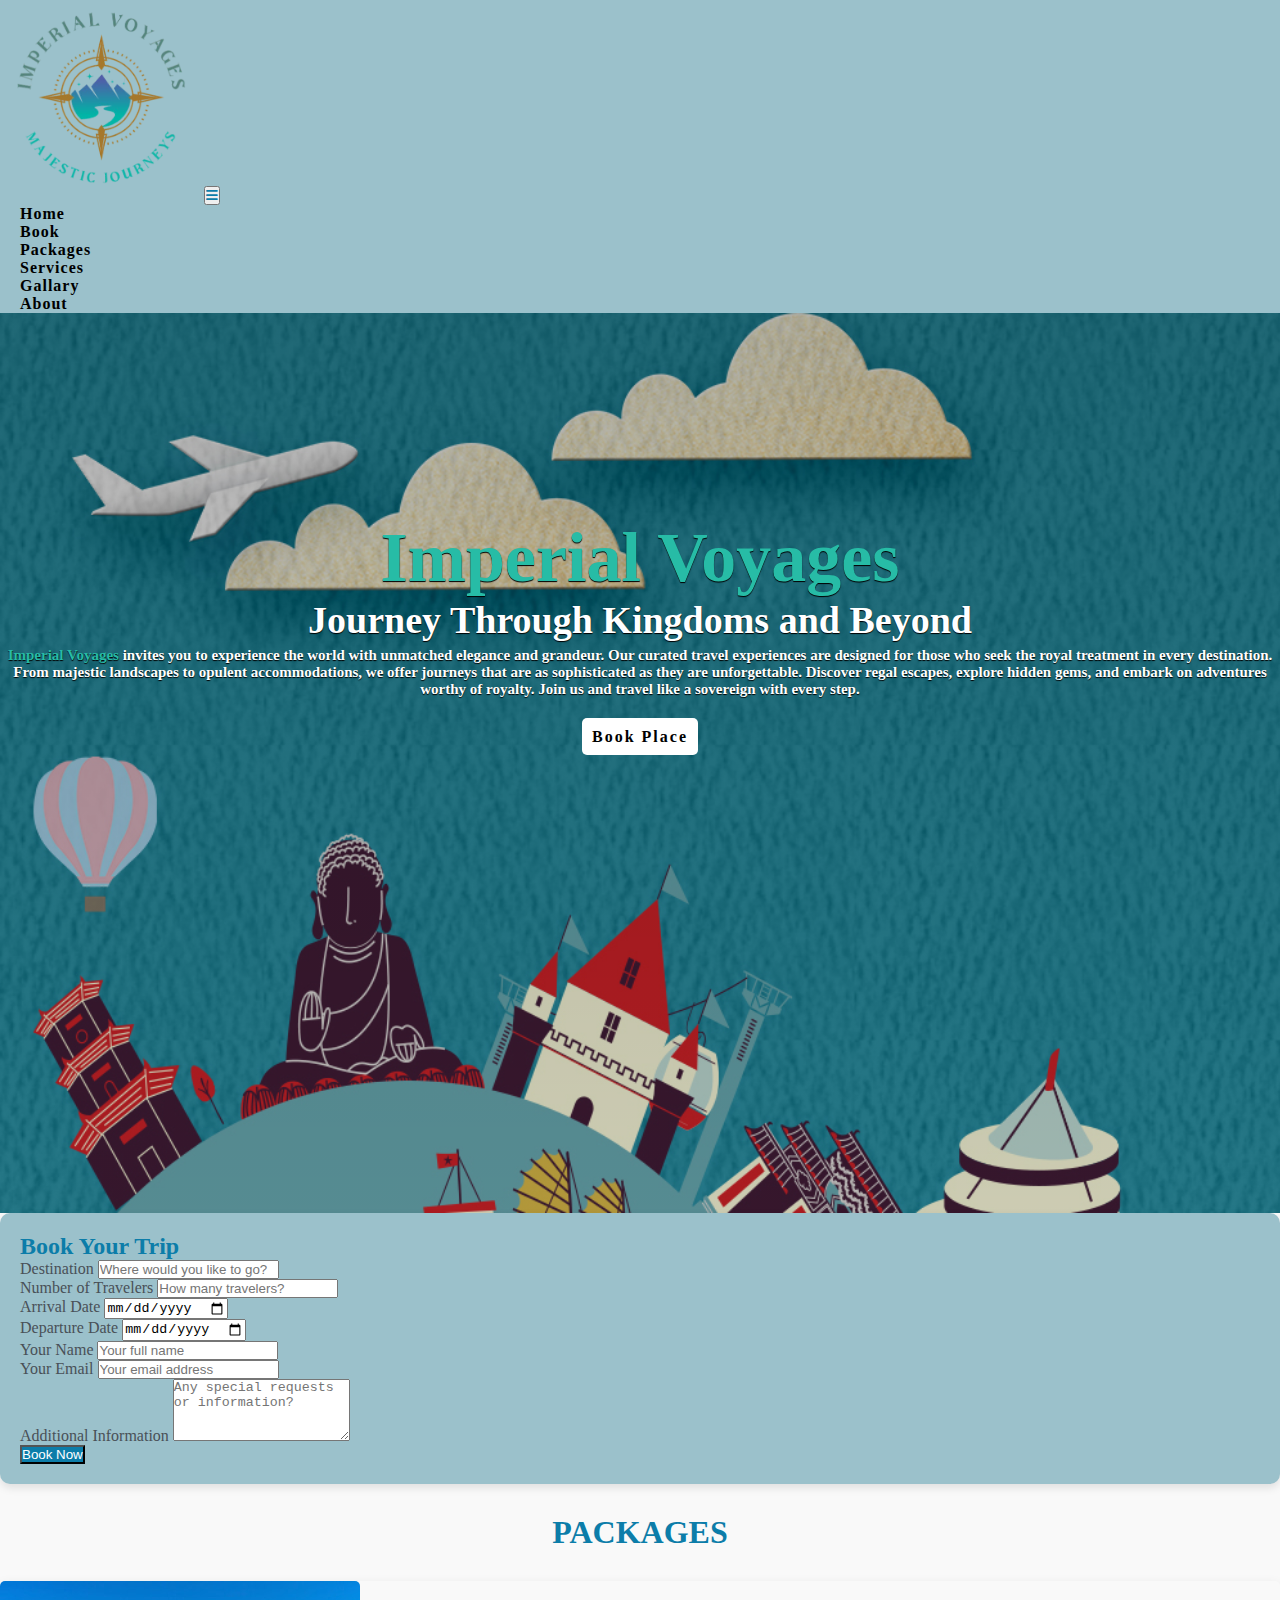
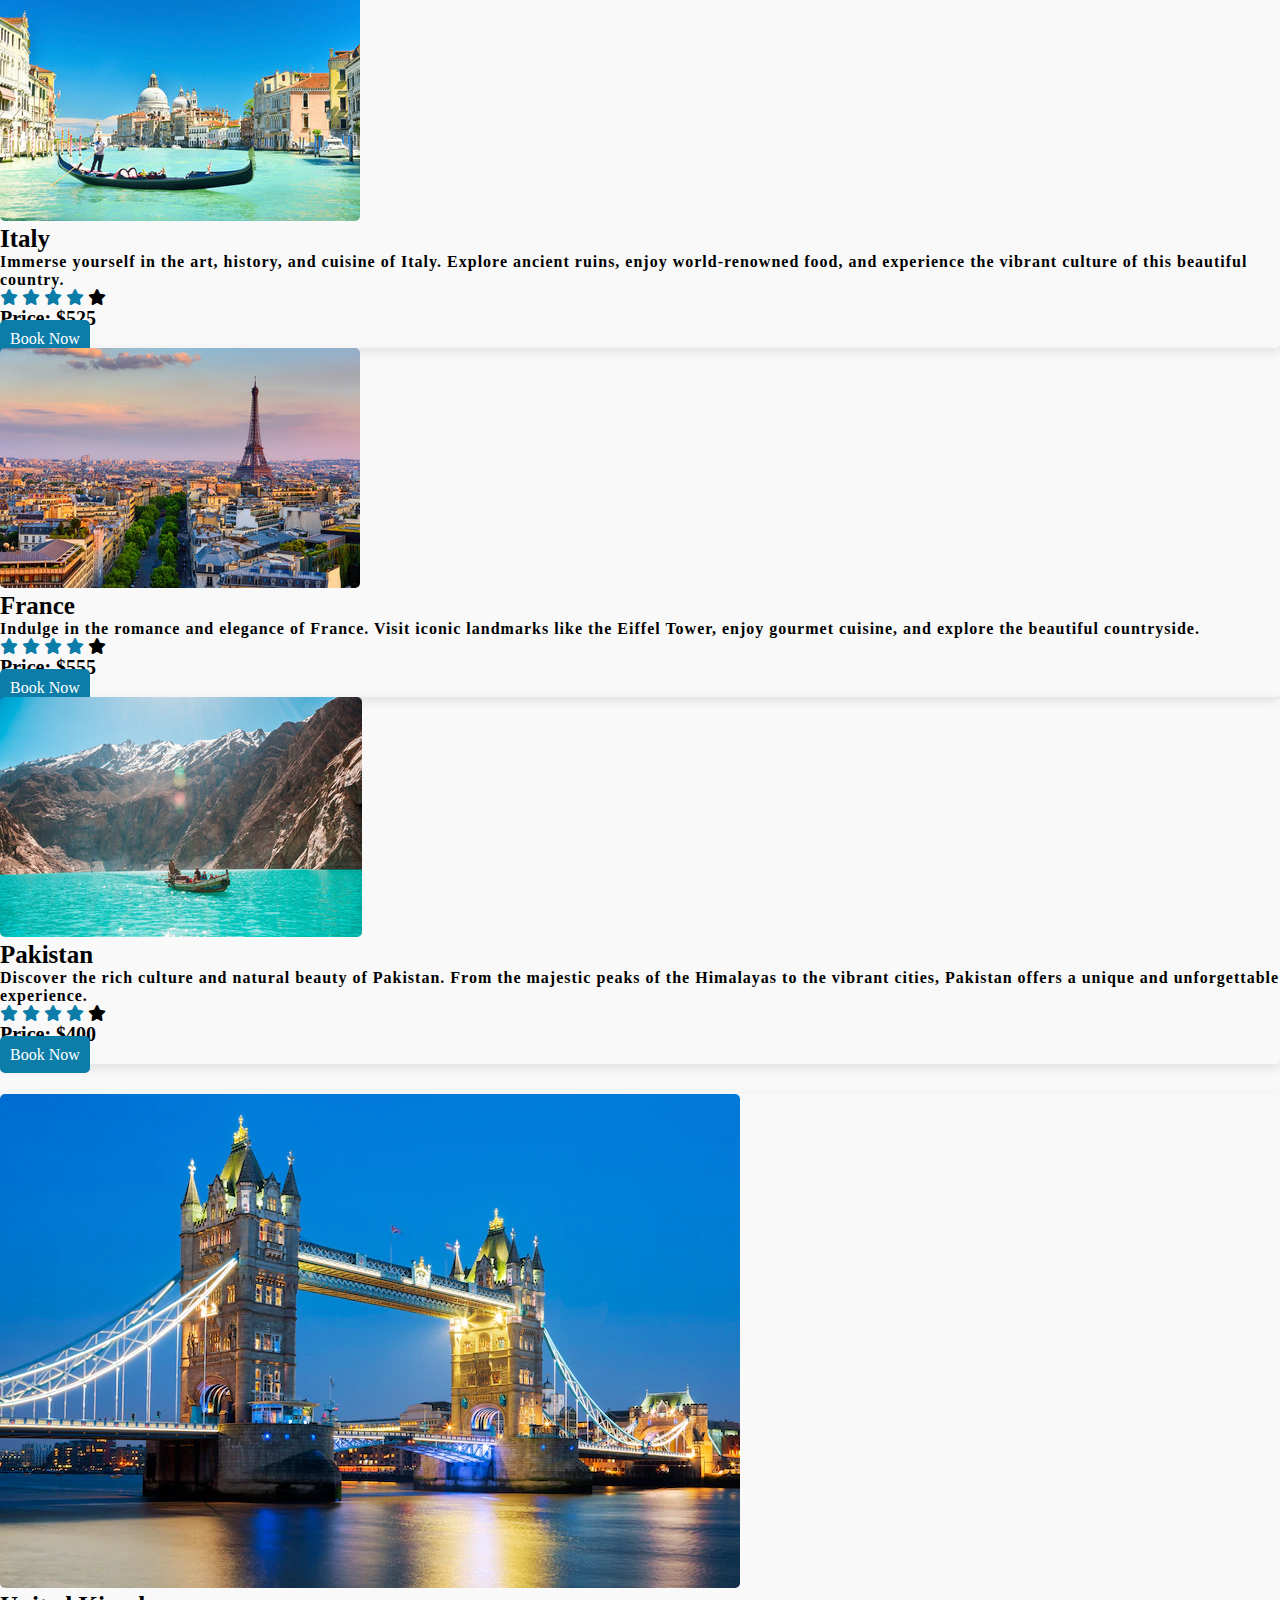
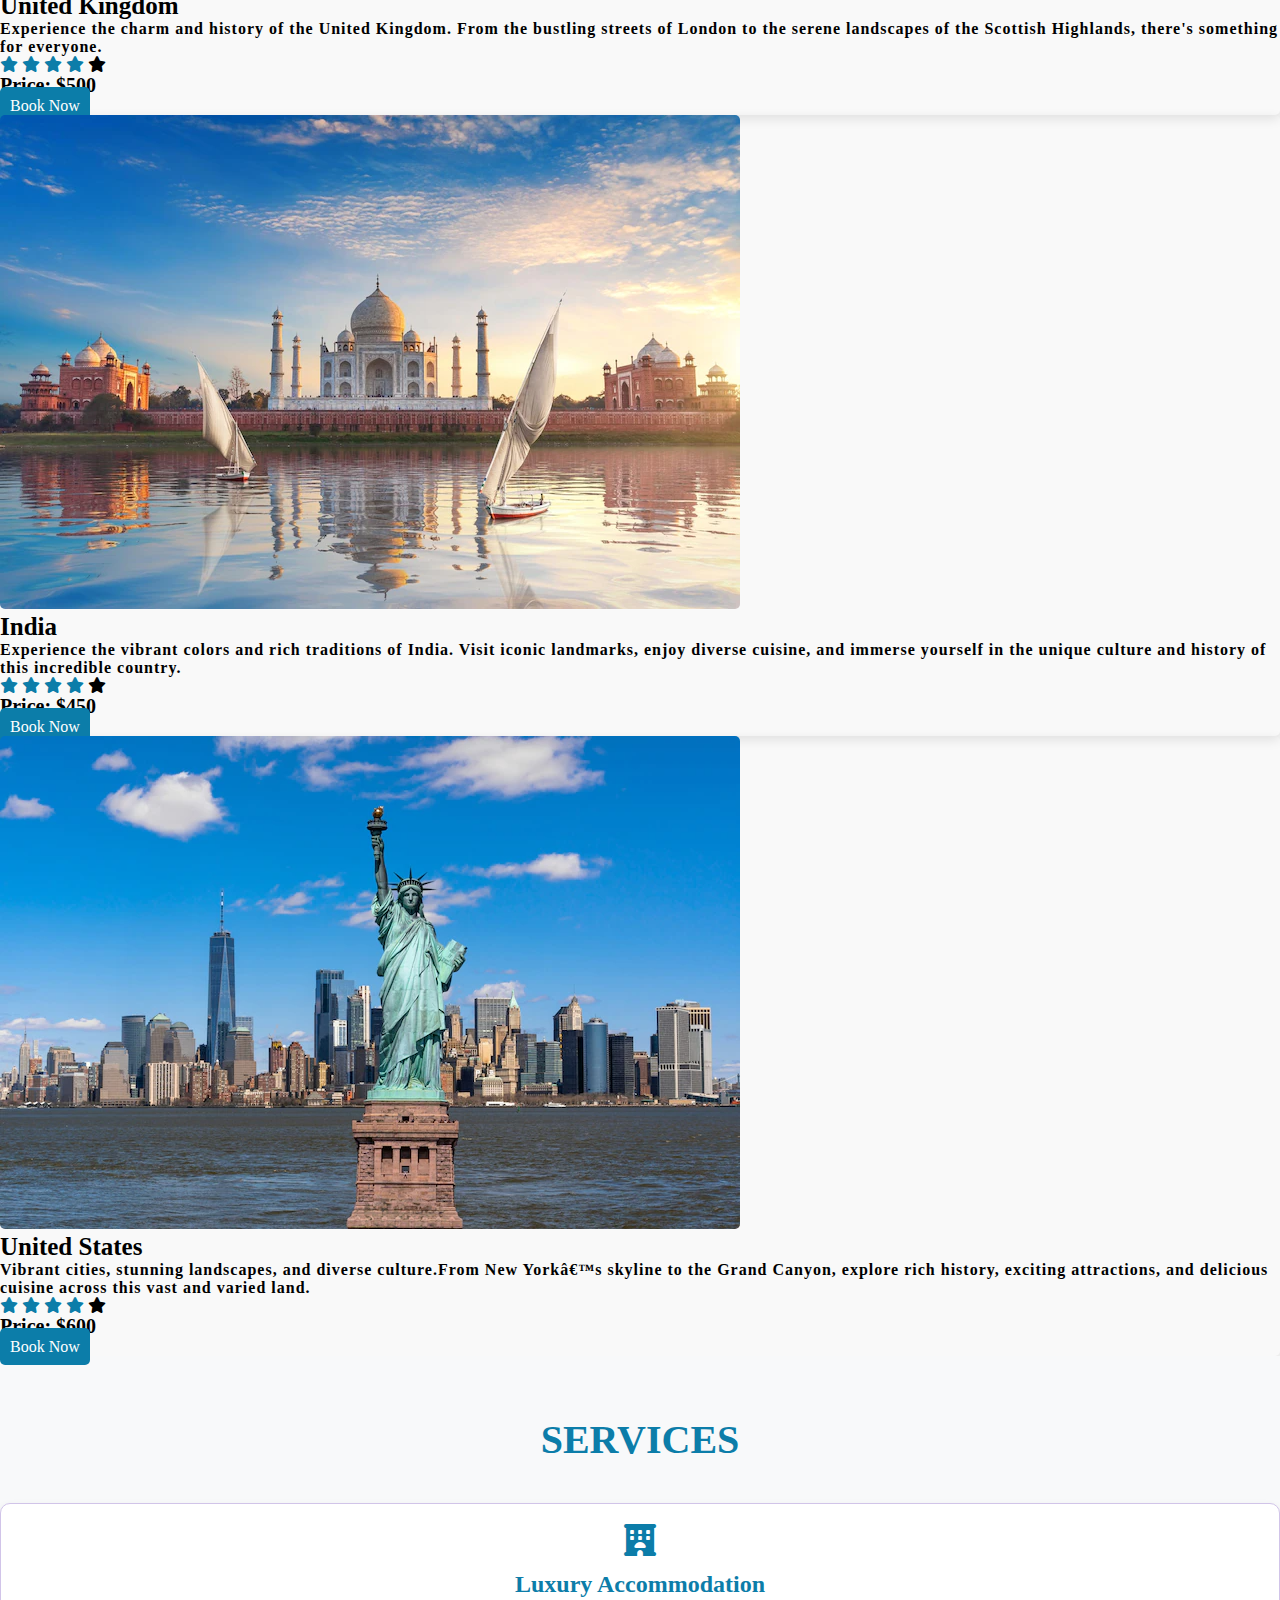
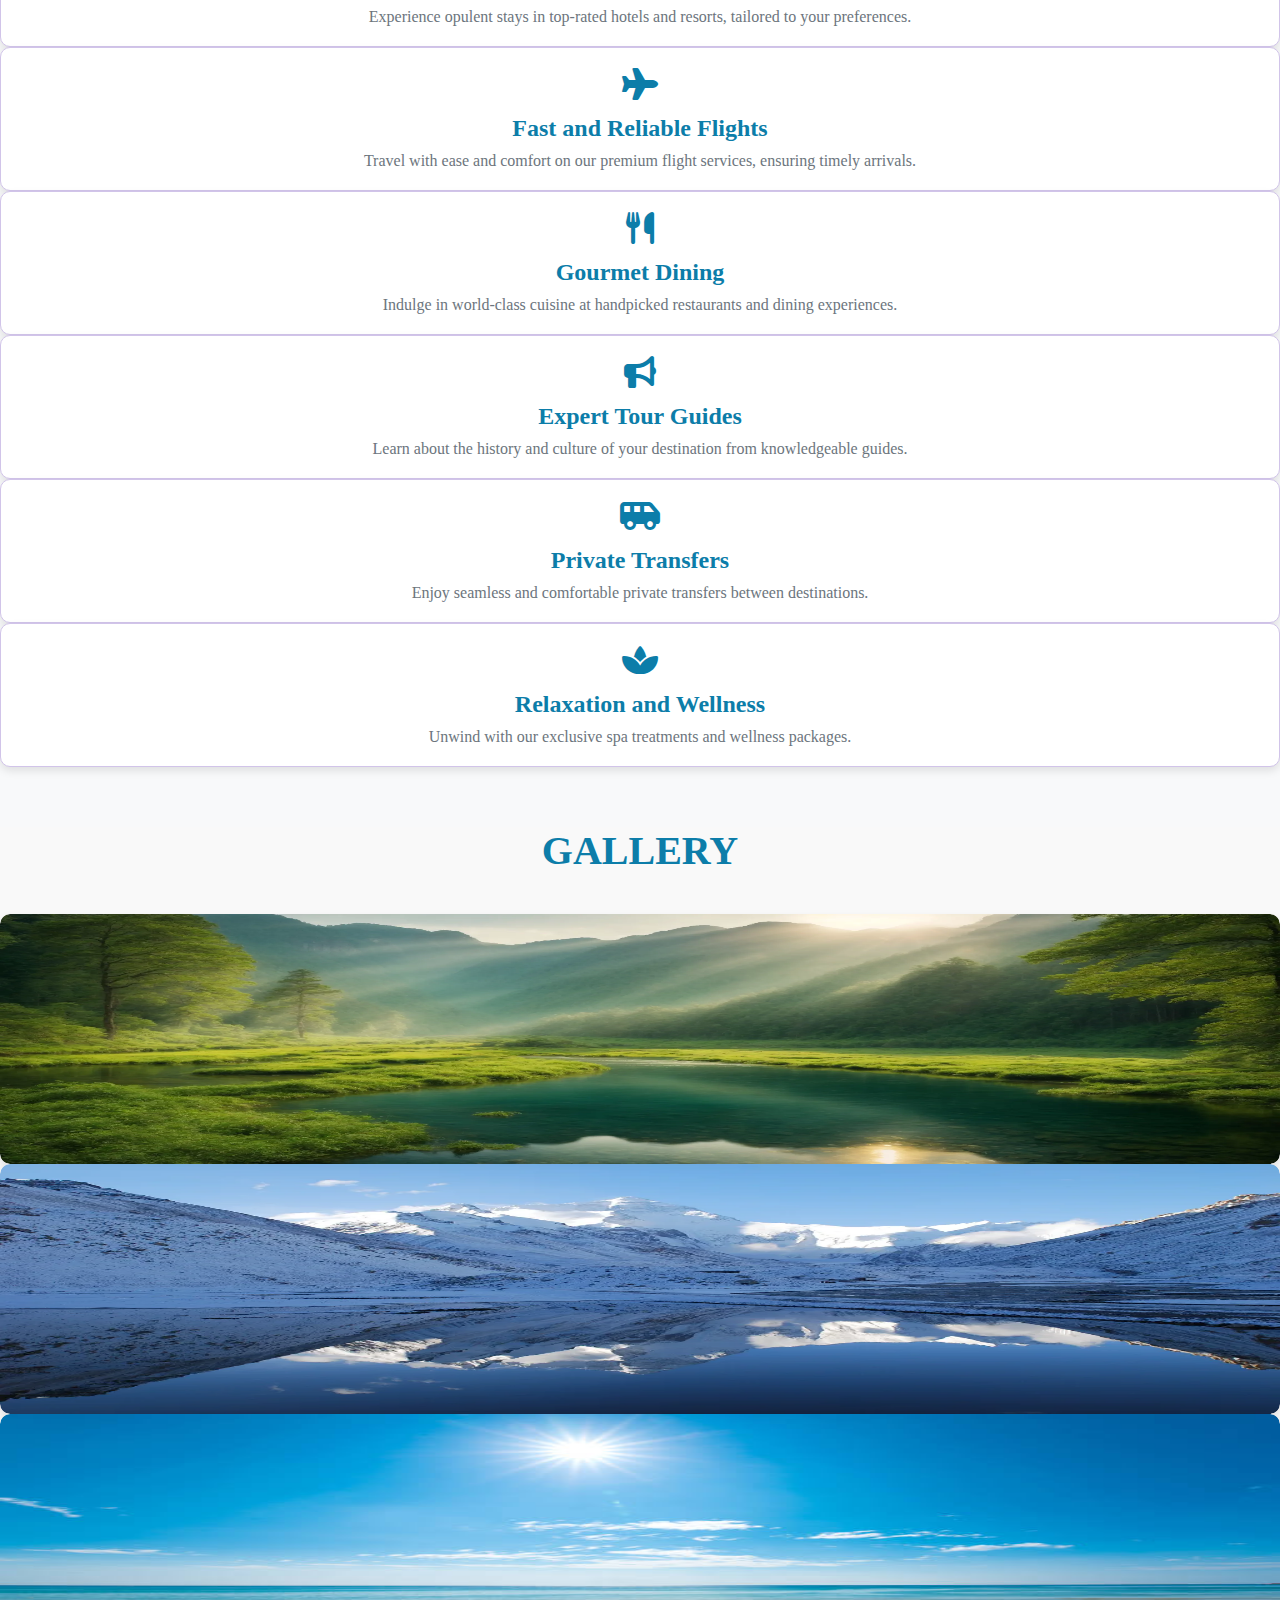
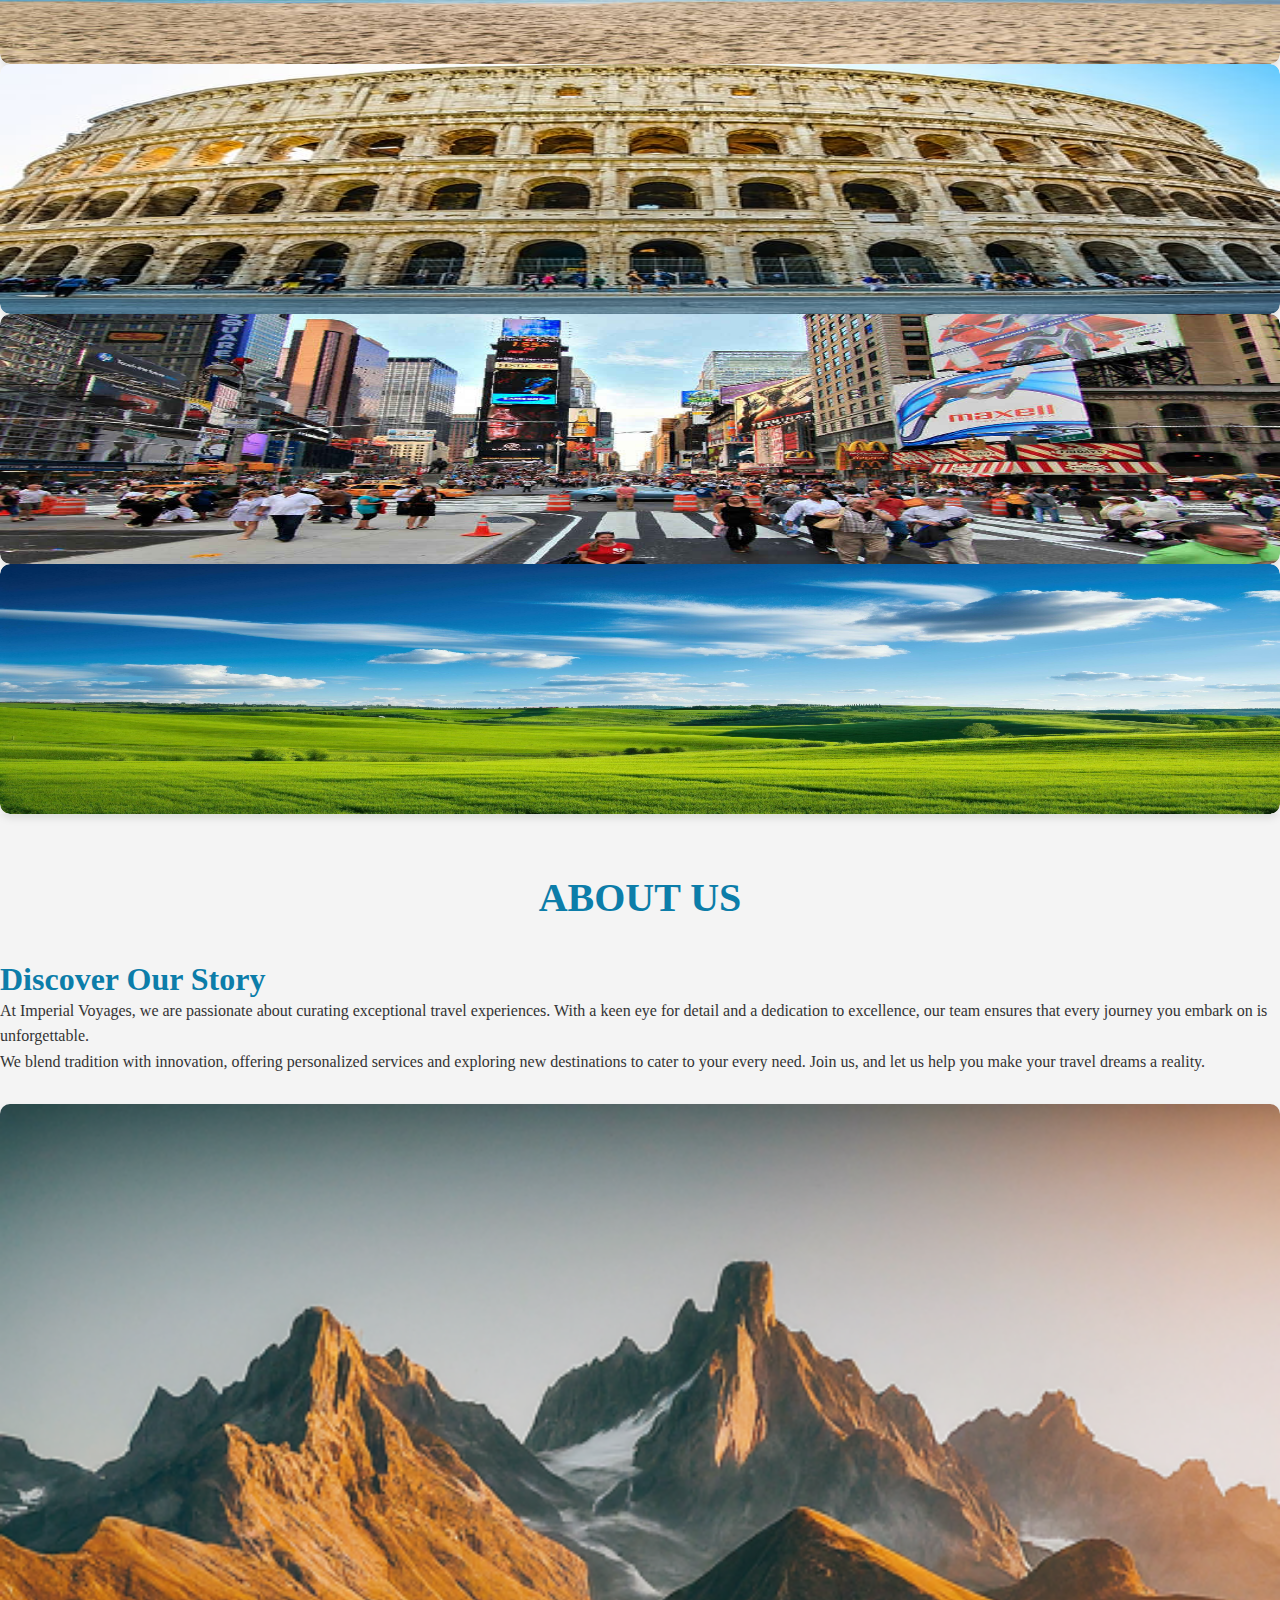
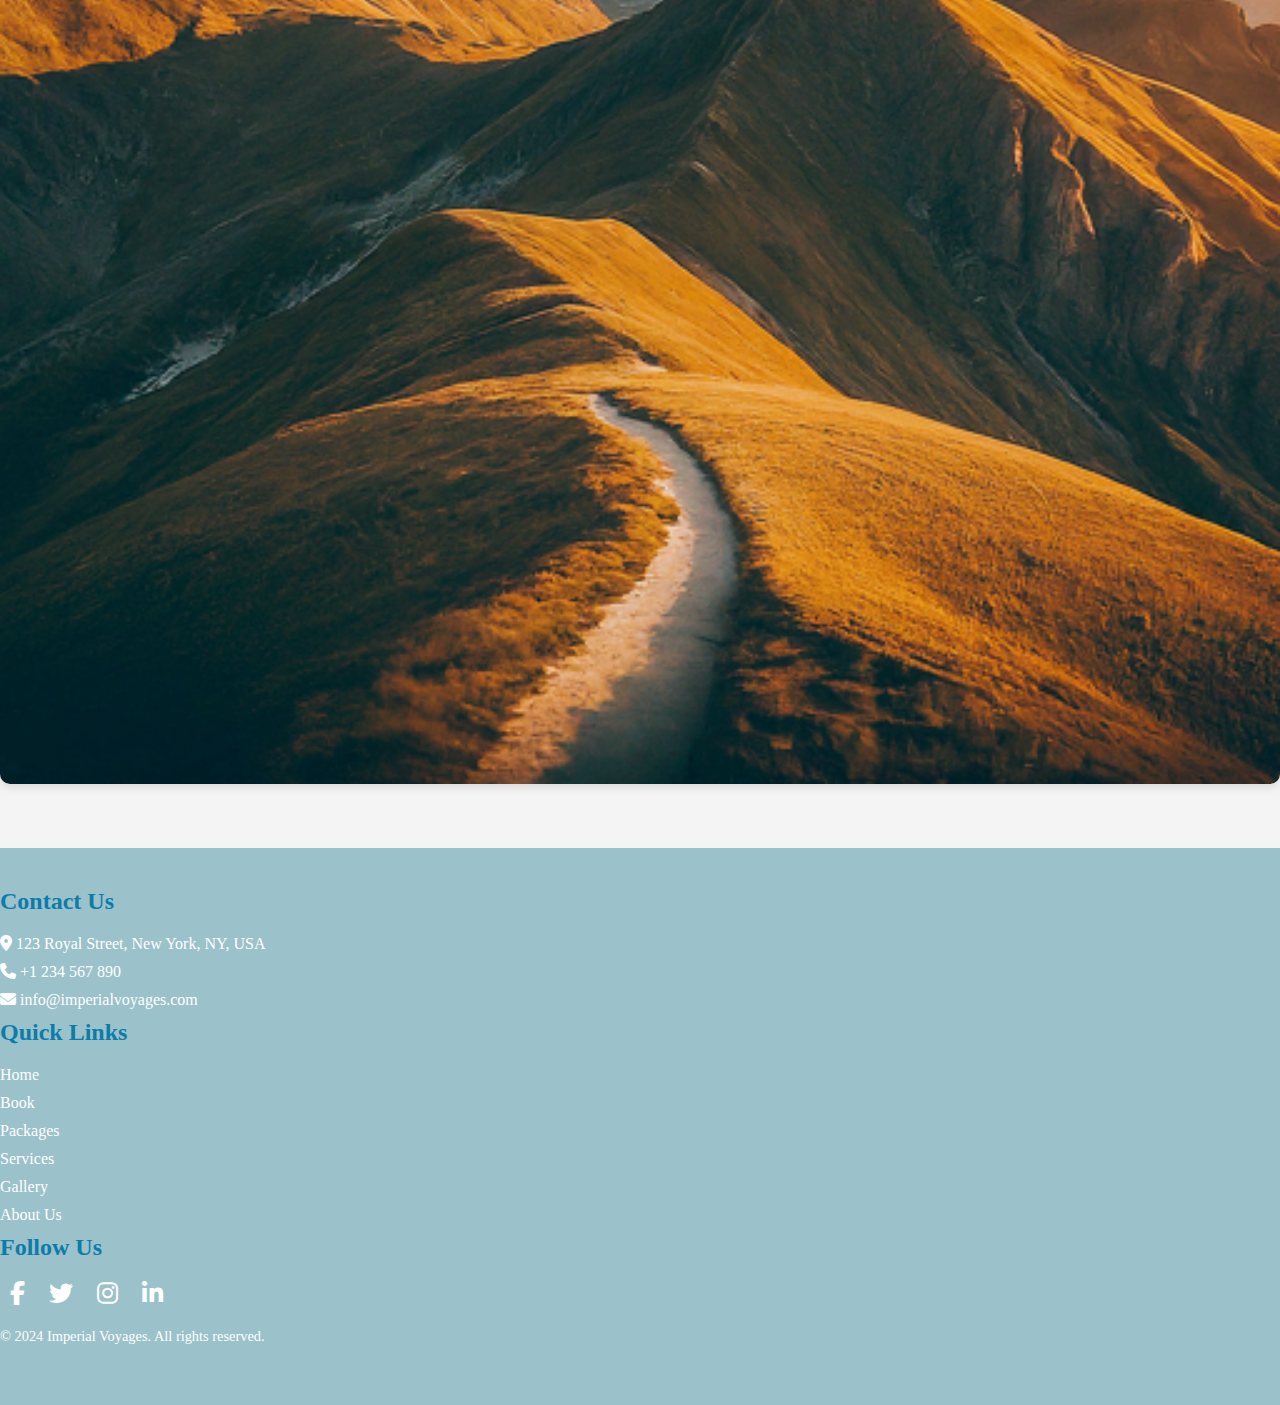
<file: index.html>
<!DOCTYPE html>
<html lang="en">
  <head>
    <!-- <meta charset="UTF-8"> -->
    <!-- <meta http-equiv="X-UA-Compatible" content="IE=edge"> -->
    <meta name="viewport" content="width=device-width, initial-scale=1.0">
    <title>Imperial Voyages</title>
    <link rel="stylesheet" href="style.css">

    <!-- Bootstrap Links -->
    <link href="https://cdn.jsdelivr.net/npm/bootstrap@5.0.2/dist/css/bootstrap.min.css" rel="stylesheet" integrity="sha384-EVSTQN3/azprG1Anm3QDgpJLIm9Nao0Yz1ztcQTwFspd3yD65VohhpuuCOmLASjC" crossorigin="anonymous">
    <!-- Bootstrap Links -->

    <!-- Google Fonts Links -->
    <link rel="preconnect" href="https://fonts.googleapis.com">
    <link rel="preconnect" href="https://fonts.gstatic.com" crossorigin>
    <link href="https://fonts.googleapis.com/css2?family=Lobster&display=swap" rel="stylesheet">
    <!-- Google Fonts Links -->

    <!-- Font Awesome Cdn -->
    <link rel="stylesheet" href="https://cdnjs.cloudflare.com/ajax/libs/font-awesome/6.2.1/css/all.min.css">
    <!-- Font Awesome Cdn -->
    <link rel="icon" type="image/x-icon" href="./images/logo.png">
  </head>
  <body>
   <!-- Navbar -->
   <nav class="navbar navbar-expand-lg" id="navbar">
    <div class="container">
      
        <a class="navbar-brand" href="index.html" id="logo"><span id="travel"><img src="./images/logo.png" alt="no image" width="200px" height="200px"></a>
        <button class="navbar-toggler" type="button" data-bs-toggle="collapse" data-bs-target="#mynavbar" aria-controls="mynavbar" aria-expanded="false" aria-label="Toggle navigation">
      <span><i class="fa-solid fa-bars"></i></span>
        </button>
      <div class="collapse navbar-collapse" id="mynavbar">
          
        <ul class="navbar-nav me-auto mb-2 mb-lg-0"> 
          <li class="nav-item">
            <a class="nav-link active" href="#home">Home</a>
          </li>
          <li class="nav-item">
            <a class="nav-link" href="#book">Book</a>
          </li>
          <li class="nav-item">
            <a class="nav-link" href="#packages">Packages</a>
          </li>
          <li class="nav-item">
            <a class="nav-link" href="#services">Services</a>
          </li>
          <li class="nav-item">
            <a class="nav-link" href="#gallery">Gallary</a>
          </li>
          <li class="nav-item">
            <a class="nav-link" href="#about">About</a>
          </li>
         </ul>
      </div>
    </div>
</nav>

<!-- <Home> -->

  <div id="home" class="home">
    <div class="content">
        <h1 style="color: rgb(39, 188, 166);">Imperial Voyages</h1>
        <h5>Journey Through Kingdoms and Beyond</h5>
        <p><b style="color: rgb(39, 188, 166);">Imperial Voyages</b> invites you to experience the world with unmatched elegance and grandeur. Our curated travel experiences are designed for those who seek the royal treatment in every destination. From majestic landscapes to opulent accommodations, we offer journeys that are as sophisticated as they are unforgettable. Discover regal escapes, explore hidden gems, and embark on adventures worthy of royalty. Join us and travel like a sovereign with every step.</p>
        <a href="#book">Book Place</a>
    </div>
</div>
<div id="book">
  
  <div id="cont" class="container mt-5">
    <h2 class="text-center mb-4">Book Your Trip</h2>
    <form action="#" method="POST">
        <div class="row mb-3">
            <div class="col-md-6">
                <label for="destination" class="form-label">Destination</label>
                <input type="text" class="form-control" id="destination" name="destination" placeholder="Where would you like to go?" required>
            </div>
            <div class="col-md-6">
                <label for="travelers" class="form-label">Number of Travelers</label>
                <input type="number" class="form-control" id="travelers" name="travelers" min="1" placeholder="How many travelers?" required>
            </div>
        </div>
        <div class="row mb-3">
            <div class="col-md-6">
                <label for="arrivalDate" class="form-label">Arrival Date</label>
                <input type="date" class="form-control" id="arrivalDate" name="arrivalDate" required>
            </div>
            <div class="col-md-6">
                <label for="departureDate" class="form-label">Departure Date</label>
                <input type="date" class="form-control" id="departureDate" name="departureDate" required>
            </div>
        </div>
        <div class="mb-3">
            <label for="contactName" class="form-label">Your Name</label>
            <input type="text" class="form-control" id="contactName" name="contactName" placeholder="Your full name" required>
        </div>
        <div class="mb-3">
            <label for="contactEmail" class="form-label">Your Email</label>
            <input type="email" class="form-control" id="contactEmail" name="contactEmail" placeholder="Your email address" required>
        </div>
        <div class="mb-3">
            <label for="additionalInfo" class="form-label">Additional Information</label>
            <textarea class="form-control" id="additionalInfo" name="additionalInfo" rows="4" placeholder="Any special requests or information?" required></textarea>
        </div>
        <div class="text-center">
            <button type="submit" class="btn " id="subm">Book Now</button>
        </div>
    </form>
  </div>
  
</div>
<section class="packages" id="packages">
  <div class="container">
     <div class="main-txt">
        <h1><span>PACKAGES</span></h1>
     </div>
     
     <div class="row" style="margin-top: 30px;">
        <div class="col-md-4 py-3 py-md-0">
           <div class="card">
                <img src="./images/italy.png" alt="">
                <div class="card-body">
                   <h3>Italy</h3>
                   <p>Immerse yourself in the art, history, and cuisine of Italy. Explore ancient ruins, enjoy world-renowned food, and experience the vibrant culture of this beautiful country.</p>
                   <div class="start">
                      <i class="fa-solid fa-star checked"></i>
                      <i class="fa-solid fa-star checked"></i>
                      <i class="fa-solid fa-star checked"></i>
                      <i class="fa-solid fa-star checked"></i>
                      <i class="fa-solid fa-star "></i>
                   </div>
                   <h6>Price: <strong>$525</strong></h6>
                   <a href="#book">Book Now</a>
                </div>
             </div>
        </div>
        <div class="col-md-4 py-3 py-md-0">
           <div class="card">
              <img src="./images/france.png" alt="">
              <div class="card-body">
                 <h3>France</h3>
                 <p>Indulge in the romance and elegance of France. Visit iconic landmarks like the Eiffel Tower, enjoy gourmet cuisine, and explore the beautiful countryside.</p>
                 <div class="start">
                    <i class="fa-solid fa-star checked"></i>
                    <i class="fa-solid fa-star checked"></i>
                    <i class="fa-solid fa-star checked"></i>
                    <i class="fa-solid fa-star checked"></i>
                    <i class="fa-solid fa-star "></i>
                 </div>
                 <h6>Price: <strong>$555</strong></h6>
                 <a href="#book">Book Now</a>
              </div>
           </div>
        </div>
        <div class="col-md-4 py-3 py-md-0">
           <div class="card">
              <img src="./images/pakistan.png" alt="">
              <div class="card-body">
                 <h3>Pakistan</h3>
                 <p>Discover the rich culture and natural beauty of Pakistan. From the majestic peaks of the Himalayas to the vibrant cities, Pakistan offers a unique and unforgettable experience.</p>
                 <div class="start">
                    <i class="fa-solid fa-star checked"></i>
                    <i class="fa-solid fa-star checked"></i>
                    <i class="fa-solid fa-star checked"></i>
                    <i class="fa-solid fa-star checked"></i>
                    <i class="fa-solid fa-star "></i>
                 </div>
                 <h6>Price: <strong>$400</strong></h6>
                 <a href="#book">Book Now</a>
              </div>
           </div>
        </div>
     </div>

     <div class="row" style="margin-top: 30px;">
        <div class="col-md-4 py-3 py-md-0">
           <div class="card">
                <img src="./images/uk.png" alt="">
                <div class="card-body">
                   <h3>United Kingdom</h3>
                   <p>Experience the charm and history of the United Kingdom. From the bustling streets of London to the serene landscapes of the Scottish Highlands, there's something for everyone.</p>
                   <div class="start">
                      <i class="fa-solid fa-star checked"></i>
                      <i class="fa-solid fa-star checked"></i>
                      <i class="fa-solid fa-star checked"></i>
                      <i class="fa-solid fa-star checked"></i>
                      <i class="fa-solid fa-star "></i>
                   </div>
                   <h6>Price: <strong>$500</strong></h6>
                   <a href="#book">Book Now</a>
                </div>
             </div>
        </div>
        <div class="col-md-4 py-3 py-md-0">
           <div class="card">
              <img src="./images/india.png" alt="">
              <div class="card-body">
                 <h3>India</h3>
                 <p>Experience the vibrant colors and rich traditions of India. Visit iconic landmarks, enjoy diverse cuisine, and immerse yourself in the unique culture and history of this incredible country.</p>
                 <div class="start">
                    <i class="fa-solid fa-star checked"></i>
                    <i class="fa-solid fa-star checked"></i>
                    <i class="fa-solid fa-star checked"></i>
                    <i class="fa-solid fa-star checked"></i>
                    <i class="fa-solid fa-star "></i>
                 </div>
                 <h6>Price: <strong>$450</strong></h6>
                 <a href="#book">Book Now</a>
              </div>
           </div>
        </div>
        <div class="col-md-4 py-3 py-md-0">
           <div class="card">
              <img src="./images/us.png" alt="">
              <div class="card-body">
                 <h3>United States</h3>
                 <p>Vibrant cities, stunning landscapes, and diverse culture.From New York’s skyline to the Grand Canyon, explore rich history, exciting attractions, and delicious cuisine across this vast and varied land.</p>
                 <div class="start">
                    <i class="fa-solid fa-star checked"></i>
                    <i class="fa-solid fa-star checked"></i>
                    <i class="fa-solid fa-star checked"></i>
                    <i class="fa-solid fa-star checked"></i>
                    <i class="fa-solid fa-star "></i>
                 </div>
                 <h6>Price: <strong>$600</strong></h6>
                 <a href="#book">Book Now</a>
              </div>
           </div>
        </div>
     </div>
  </div>
</section>
<section class="services" id="services">
  <div class="container">
      <div class="section-header">
          <h1>SERVICES</h1>
      </div>
      <div class="row">
          <div class="col-md-4">
              <div class="service-box">
                  <i class="fa-solid fa-hotel"></i>
                  <h3>Luxury Accommodation</h3>
                  <p>Experience opulent stays in top-rated hotels and resorts, tailored to your preferences.</p>
              </div>
          </div>
          <div class="col-md-4">
              <div class="service-box">
                  <i class="fa-solid fa-plane"></i>
                  <h3>Fast and Reliable Flights</h3>
                  <p>Travel with ease and comfort on our premium flight services, ensuring timely arrivals.</p>
              </div>
          </div>
          <div class="col-md-4">
              <div class="service-box">
                  <i class="fa-solid fa-utensils"></i>
                  <h3>Gourmet Dining</h3>
                  <p>Indulge in world-class cuisine at handpicked restaurants and dining experiences.</p>
              </div>
          </div>
          
          <div class="col-md-4">
              <div class="service-box">
                  <i class="fa-solid fa-bullhorn"></i>
                  <h3>Expert Tour Guides</h3>
                  <p>Learn about the history and culture of your destination from knowledgeable guides.</p>
              </div>
          </div>
          <div class="col-md-4">
              <div class="service-box">
                  <i class="fa-solid fa-shuttle-van"></i>
                  <h3>Private Transfers</h3>
                  <p>Enjoy seamless and comfortable private transfers between destinations.</p>
              </div>
          </div>
          <div class="col-md-4">
              <div class="service-box">
                  <i class="fa-solid fa-spa"></i>
                  <h3>Relaxation and Wellness</h3>
                  <p>Unwind with our exclusive spa treatments and wellness packages.</p>
              </div>
          </div>
      </div>
  </div>
</section>
<section class="gallery" id="gallery">
  <div class="container">
      <div class="section-header">
          <h1><span>G</span>ALLERY</h1>
      </div>
      <div class="row">
          <div class="col-md-4 col-sm-6 mb-4">
              <div class="gallery-item">
                  <img src="./images/landscape.webp" alt="Gallery Image 1">
                  <div class="overlay">
                      <div class="text">Beautiful Landscape</div>
                  </div>
              </div>
          </div>
          <div class="col-md-4 col-sm-6 mb-4">
              <div class="gallery-item">
                  <img src="./images/Mountain.webp" alt="Gallery Image 2">
                  <div class="overlay">
                      <div class="text">Majestic Mountains</div>
                  </div>
              </div>
          </div>
          <div class="col-md-4 col-sm-6 mb-4">
              <div class="gallery-item">
                  <img src="./images/beach.jpg" alt="Gallery Image 3">
                  <div class="overlay">
                      <div class="text">Sunny Beaches</div>
                  </div>
              </div>
          </div>
          <div class="col-md-4 col-sm-6 mb-4">
              <div class="gallery-item">
                  <img src="./images/historic.jpg" alt="Gallery Image 4">
                  <div class="overlay">
                      <div class="text">Historic Sites</div>
                  </div>
              </div>
          </div>
          <div class="col-md-4 col-sm-6 mb-4">
              <div class="gallery-item">
                  <img src="./images/cities.jpg" alt="Gallery Image 5">
                  <div class="overlay">
                      <div class="text">Vibrant Cities</div>
                  </div>
              </div>
          </div>
          <div class="col-md-4 col-sm-6 mb-4">
              <div class="gallery-item">
                  <img src="./images/countryside.jpg" alt="Gallery Image 6">
                  <div class="overlay">
                      <div class="text">Peaceful Countryside</div>
                  </div>
              </div>
          </div>
      </div>
  </div>
</section>
<section class="about" id="about">
  <div class="container">
      <div class="section-header">
          <h1><span>A</span>BOUT US</h1>
      </div>
      <div class="row">
          <div class="col-md-6">
              <div class="about-text">
                  <h2>Discover Our Story</h2>
                  <p>At Imperial Voyages, we are passionate about curating exceptional travel experiences. With a keen eye for detail and a dedication to excellence, our team ensures that every journey you embark on is unforgettable.</p>
                  <p>We blend tradition with innovation, offering personalized services and exploring new destinations to cater to your every need. Join us, and let us help you make your travel dreams a reality.</p>
              </div>
          </div>
          <div class="col-md-6">
              <div class="about-image">
                  <img src="./images/about.png"   alt="About Us">
              </div>
          </div>
      </div>
  </div>
</section>

<footer class="footer">
  <div class="container">
      <div class="row">
          <div class="col-md-4">
              <div class="footer-section">
                  <h3>Contact Us</h3>
                  <p><i class="fa-solid fa-location-dot"></i> 123 Royal Street, New York, NY, USA</p>
                  <p><i class="fa-solid fa-phone"></i> +1 234 567 890</p>
                  <p><i class="fa-solid fa-envelope"></i> info@imperialvoyages.com</p>
              </div>
          </div>
          <div class="col-md-4">
              <div class="footer-section">
                  <h3>Quick Links</h3>
                  <ul>
                      <li><a href="#home">Home</a></li>
                      <li><a href="#book">Book</a></li>
                      <li><a href="#packages">Packages</a></li>
                      <li><a href="#services">Services</a></li>
                      <li><a href="#gallery">Gallery</a></li>
                      <li><a href="#about">About Us</a></li>
                  </ul>
              </div>
          </div>
          <div class="col-md-4">
              <div class="footer-section">
                  <h3>Follow Us</h3>
                  <div class="social-icons">
                      <a href="#" class="social-icon"><i class="fa-brands fa-facebook-f"></i></a>
                      <a href="#" class="social-icon"><i class="fa-brands fa-twitter"></i></a>
                      <a href="#" class="social-icon"><i class="fa-brands fa-instagram"></i></a>
                      <a href="#" class="social-icon"><i class="fa-brands fa-linkedin-in"></i></a>
                  </div>
              </div>
          </div>
      </div>
      <div class="text-center mt-4">
          <p>&copy; 2024 Imperial Voyages. All rights reserved.</p>
      </div>
  </div>
</footer>

<script src="https://cdn.jsdelivr.net/npm/bootstrap@5.0.2/dist/js/bootstrap.bundle.min.js" integrity="sha384-MrcW6ZMFYlzcLA8Nl+NtUVF0sA7MsXsP1UyJoMp4YLEuNSfAP+JcXn/tWtIaxVXM" crossorigin="anonymous"></script>    
  </body>
</html>
</file>
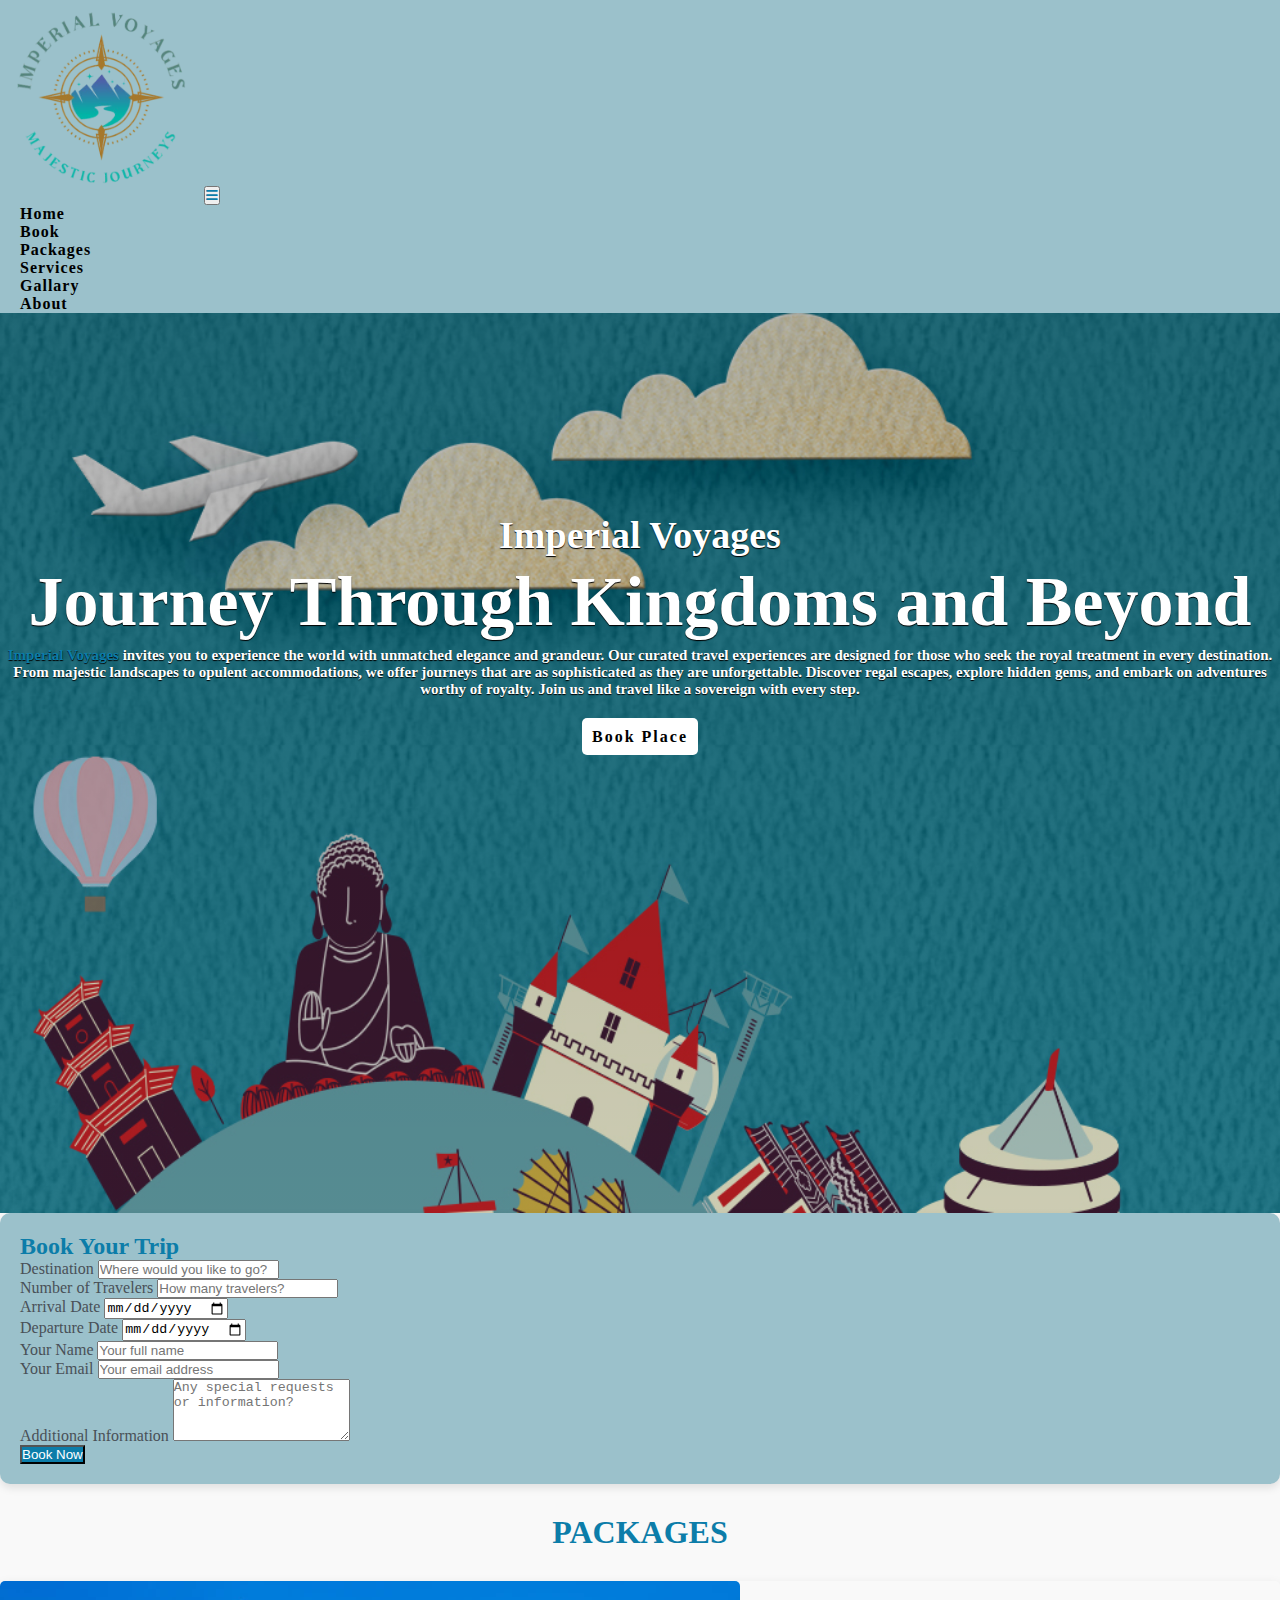
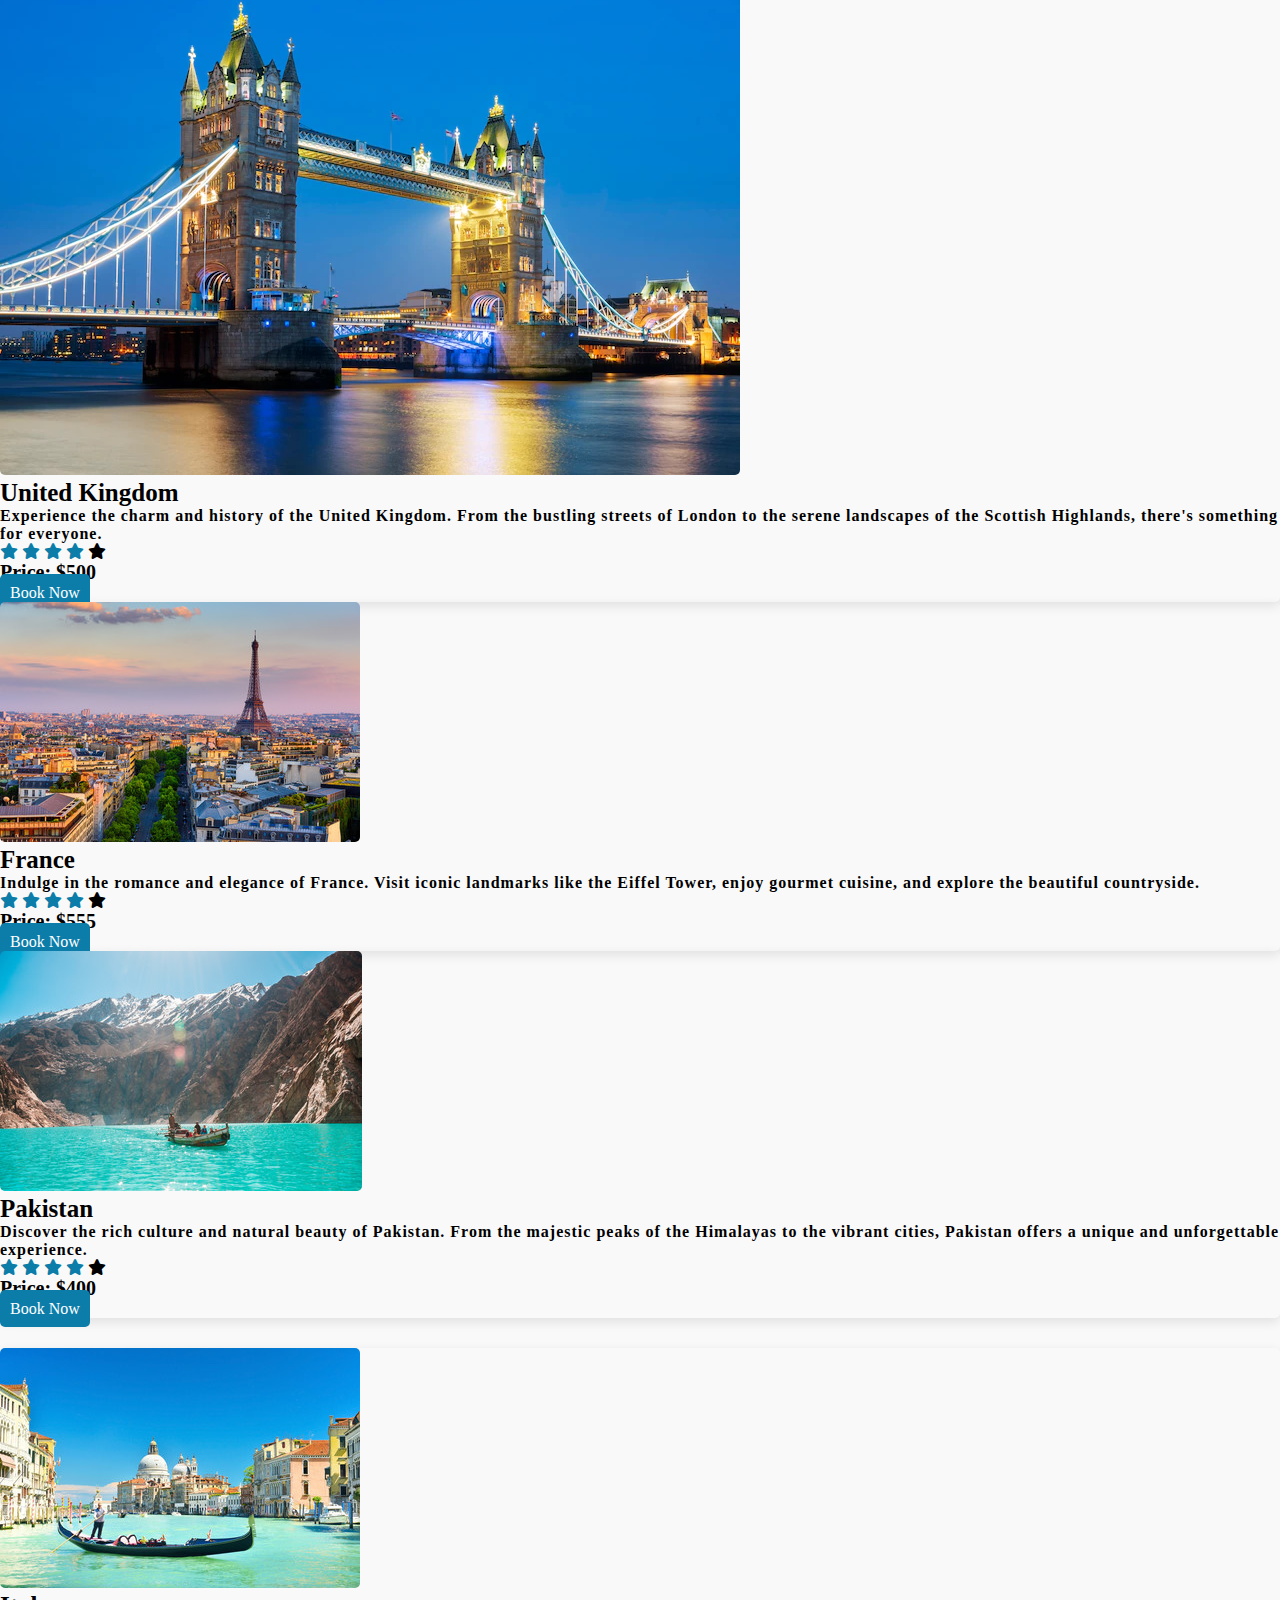
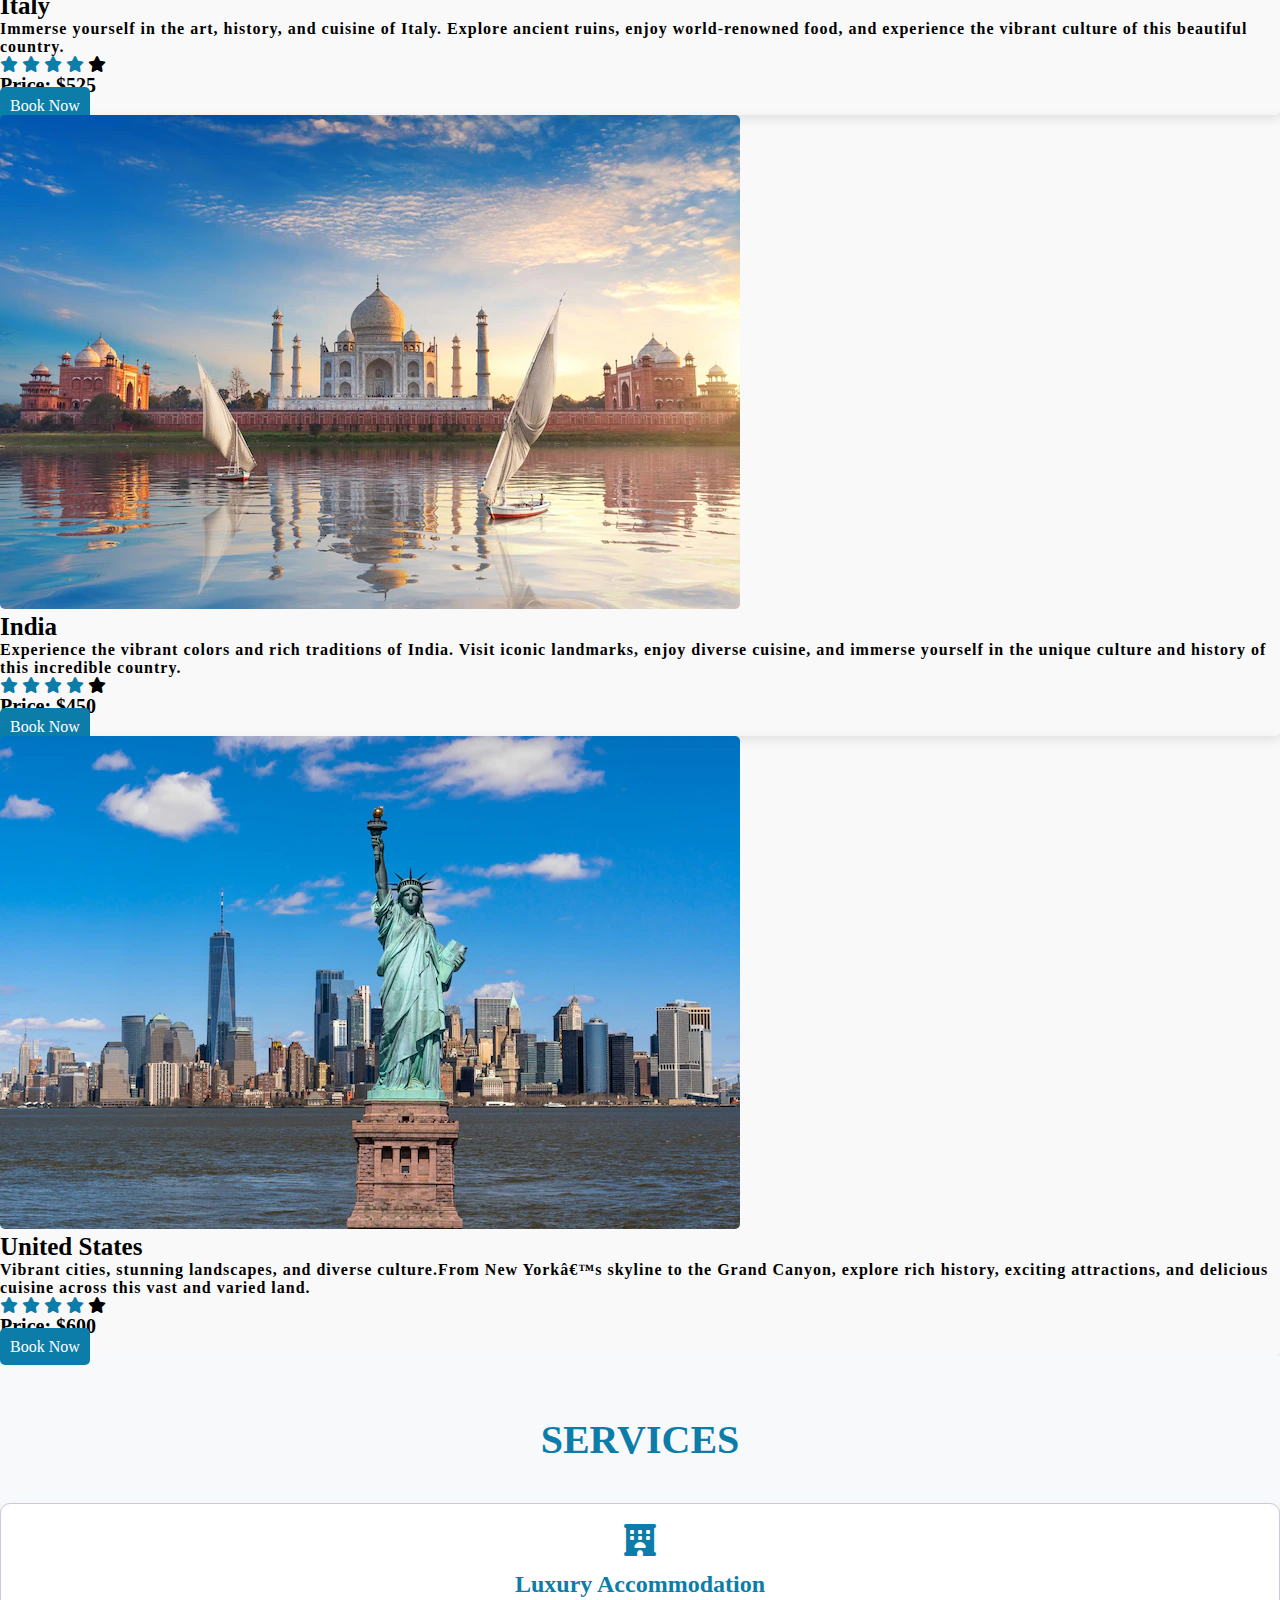
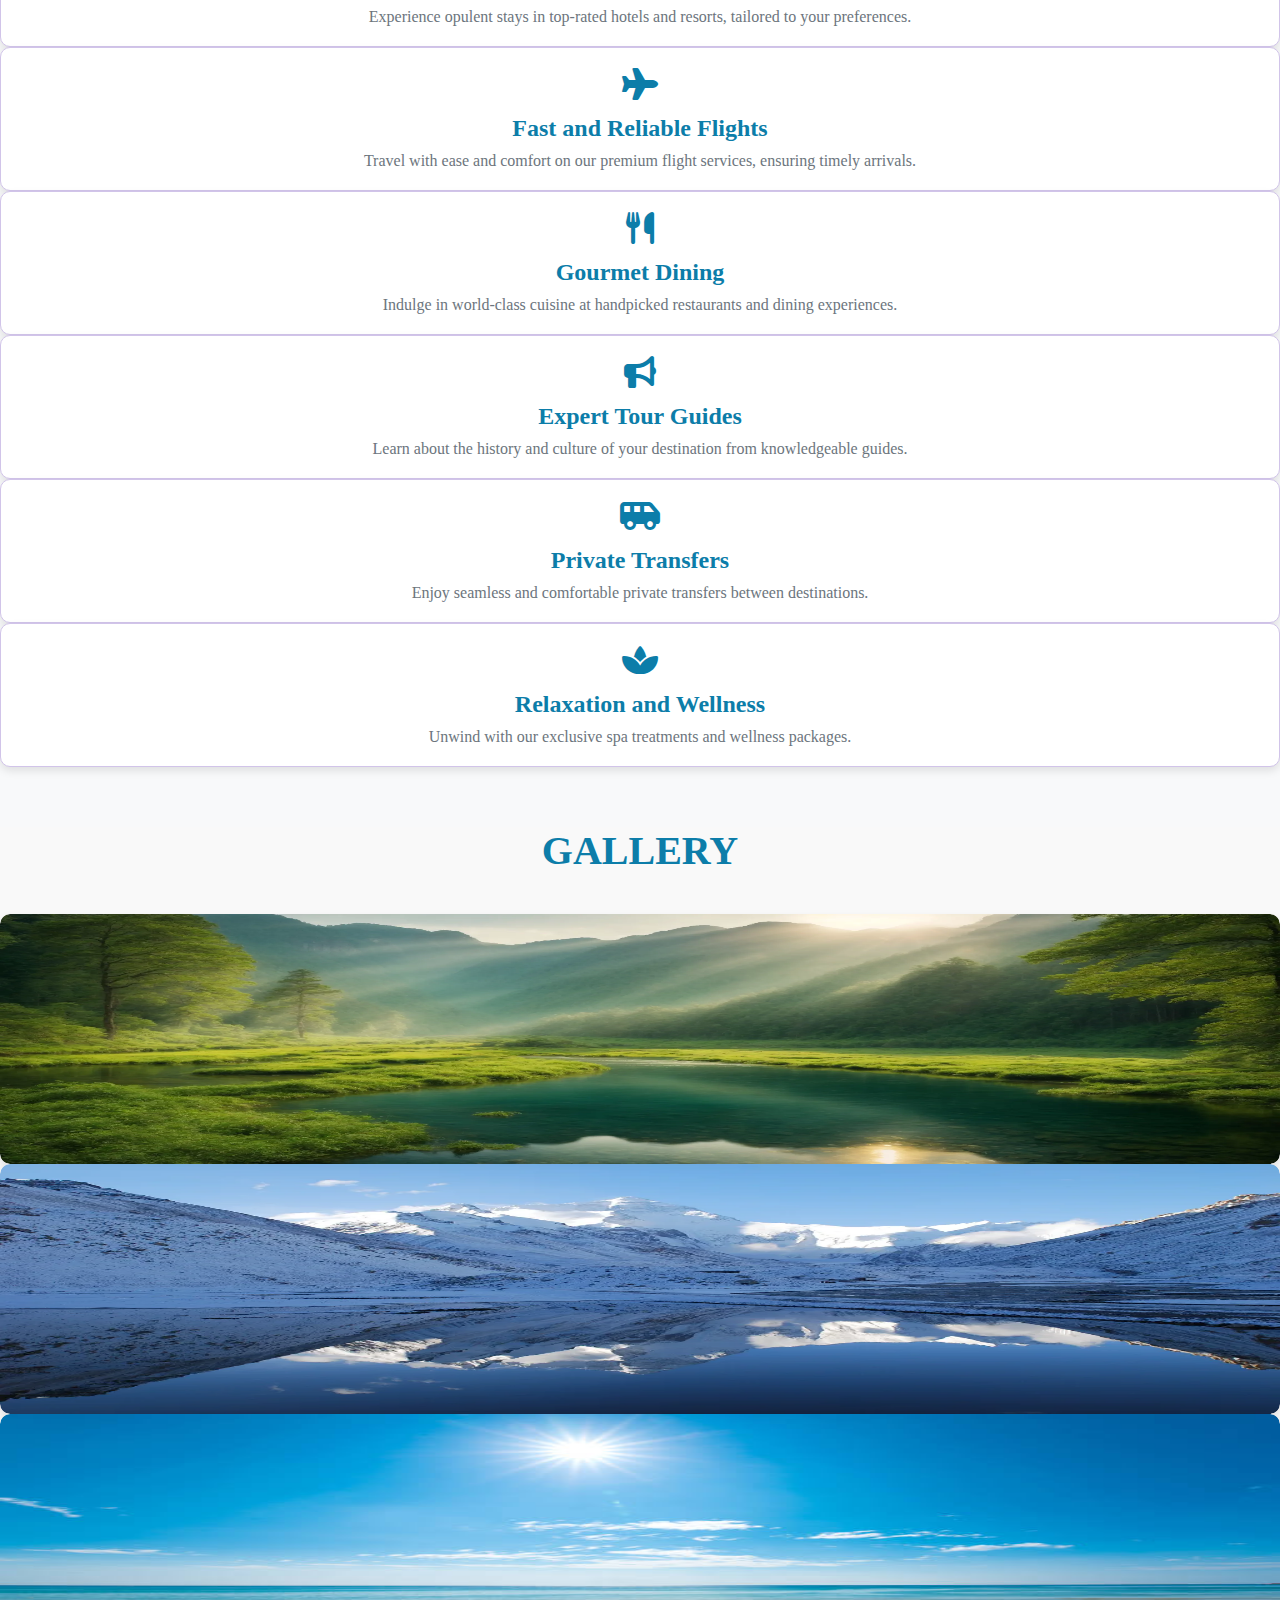
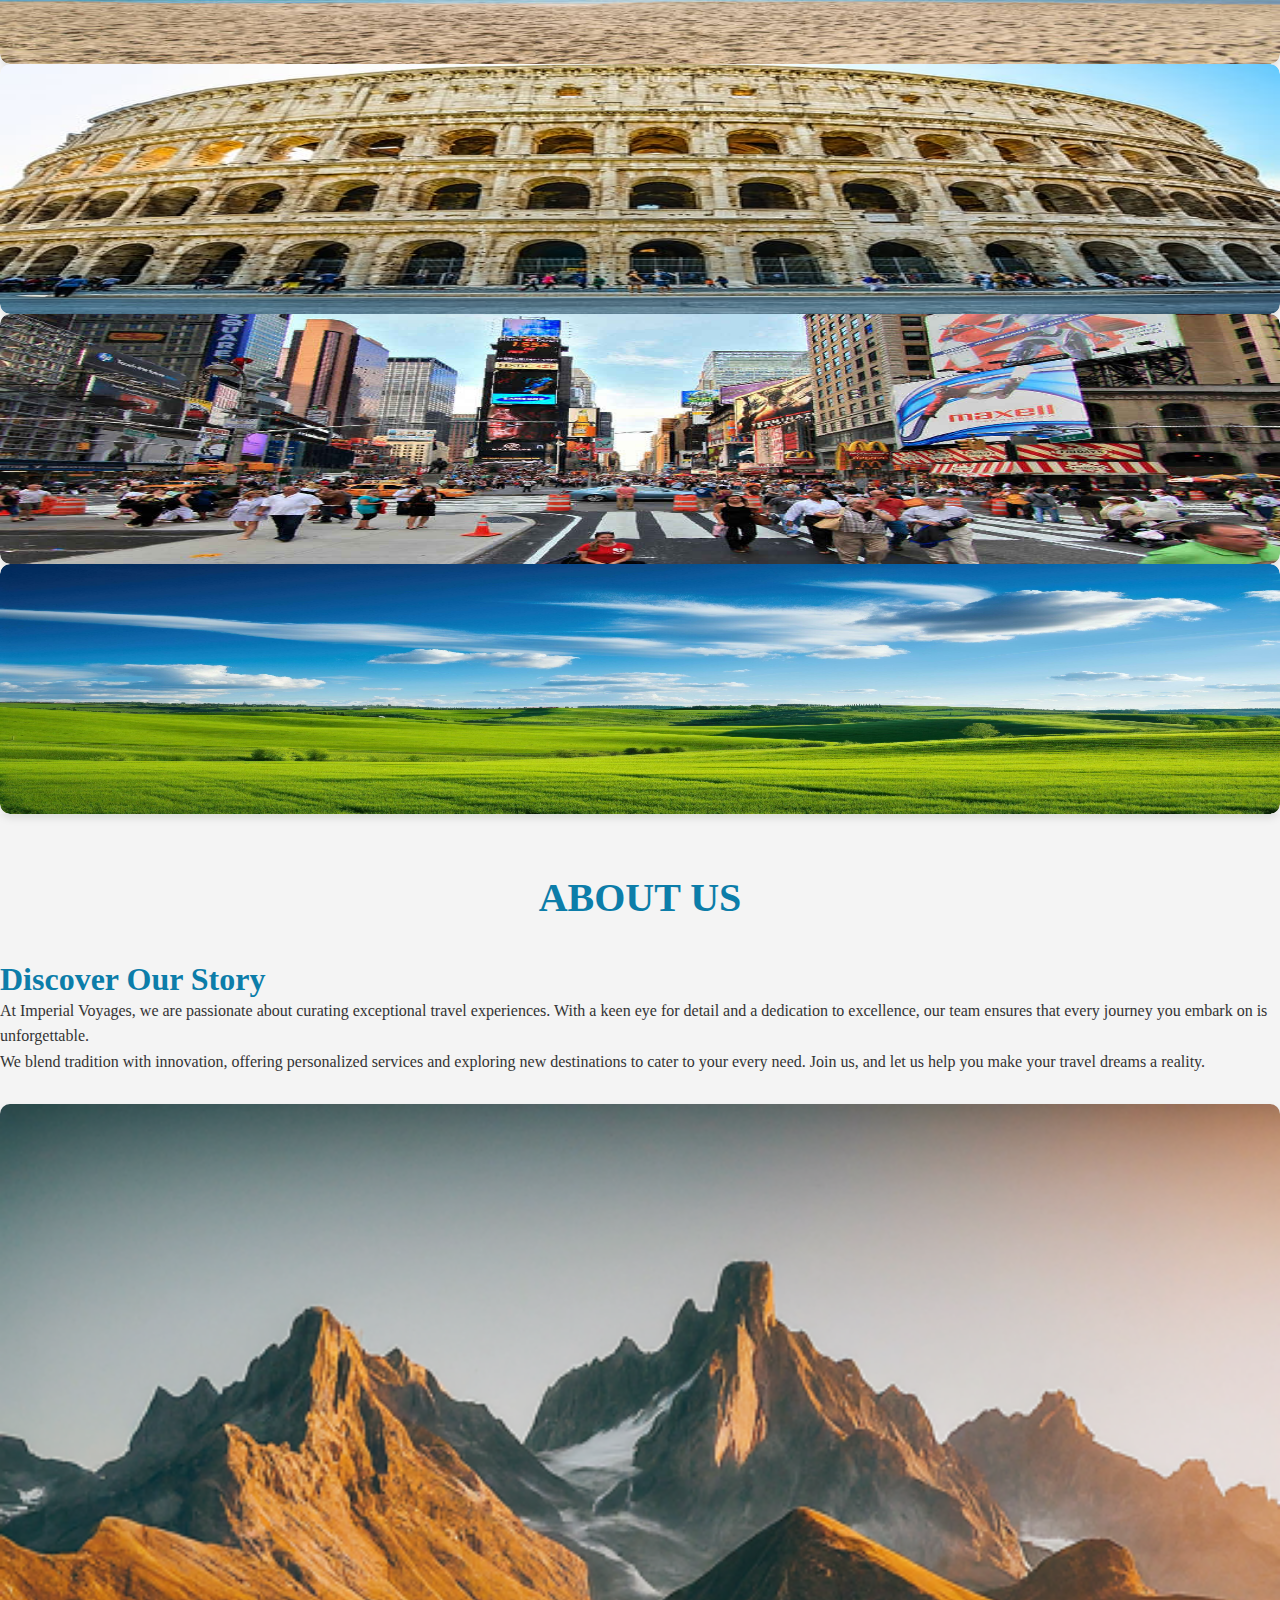
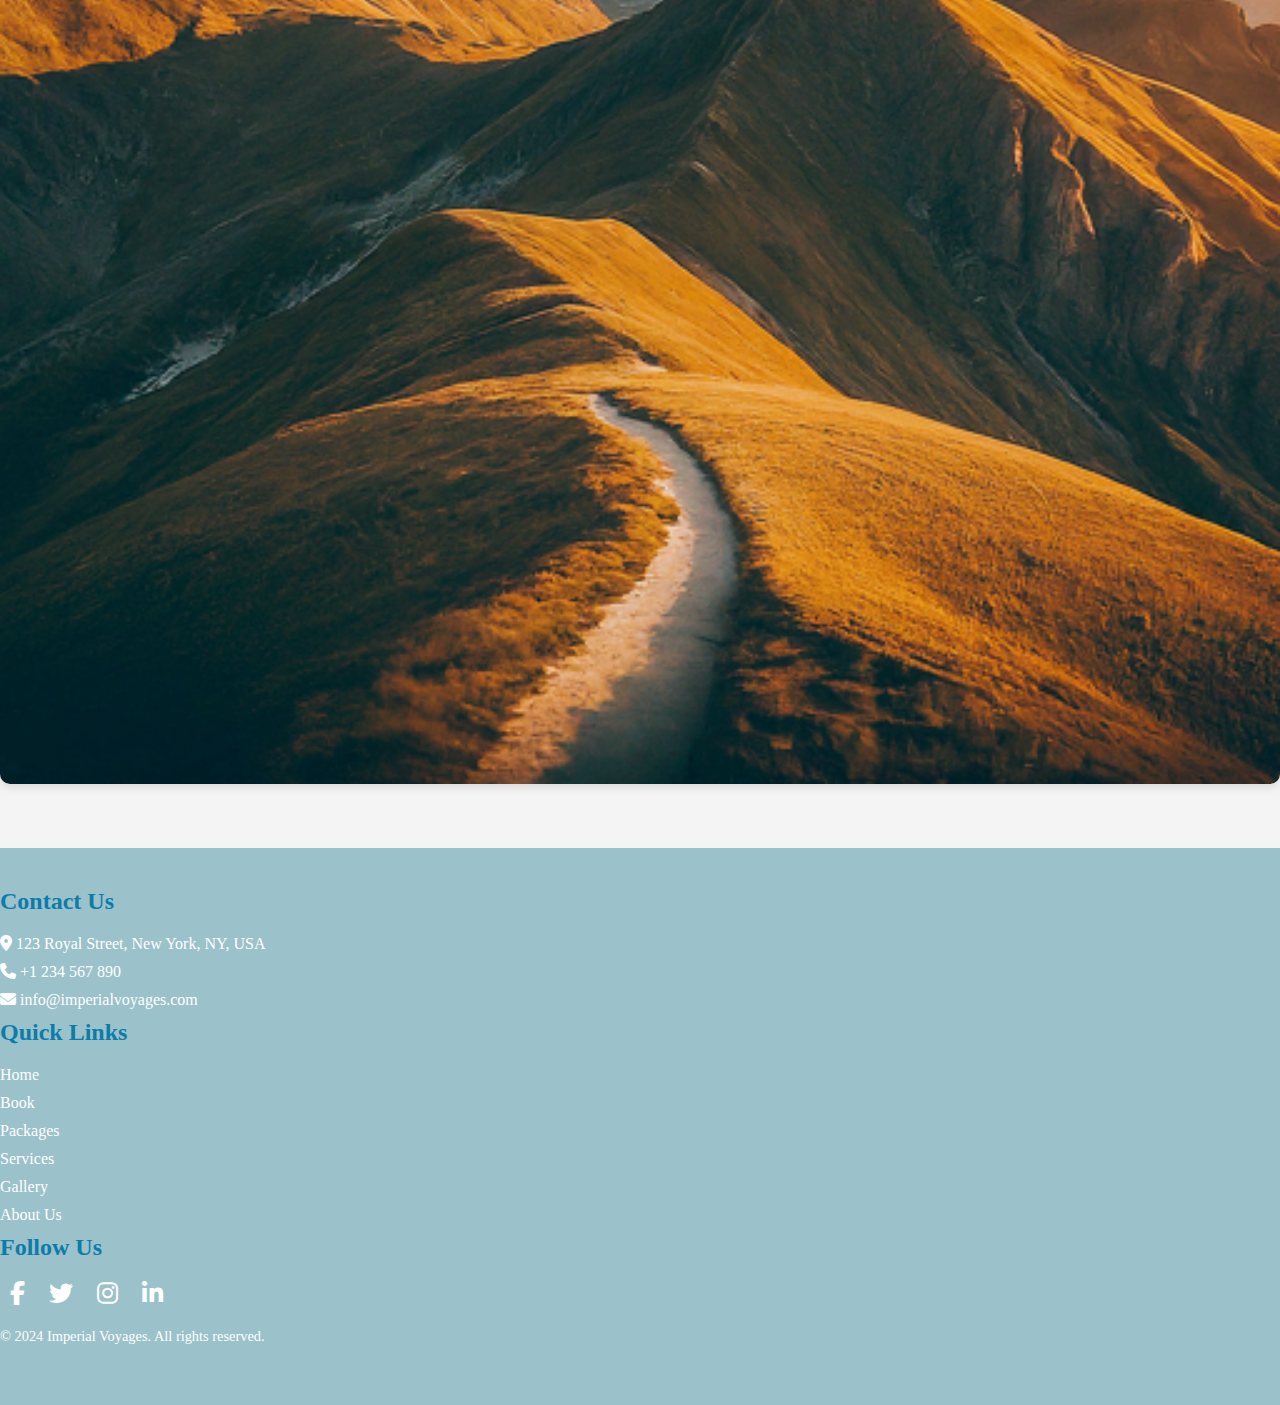
<file: trav.html>
<!DOCTYPE html>
<html lang="en">
  <head>
    <!-- <meta charset="UTF-8"> -->
    <!-- <meta http-equiv="X-UA-Compatible" content="IE=edge"> -->
    <meta name="viewport" content="width=device-width, initial-scale=1.0">
    <title>Imperial Voyages</title>
    <link rel="stylesheet" href="style.css">

    <!-- Bootstrap Links -->
    <link href="https://cdn.jsdelivr.net/npm/bootstrap@5.0.2/dist/css/bootstrap.min.css" rel="stylesheet" integrity="sha384-EVSTQN3/azprG1Anm3QDgpJLIm9Nao0Yz1ztcQTwFspd3yD65VohhpuuCOmLASjC" crossorigin="anonymous">
    <!-- Bootstrap Links -->

    <!-- Google Fonts Links -->
    <link rel="preconnect" href="https://fonts.googleapis.com">
    <link rel="preconnect" href="https://fonts.gstatic.com" crossorigin>
    <link href="https://fonts.googleapis.com/css2?family=Lobster&display=swap" rel="stylesheet">
    <!-- Google Fonts Links -->

    <!-- Font Awesome Cdn -->
    <link rel="stylesheet" href="https://cdnjs.cloudflare.com/ajax/libs/font-awesome/6.2.1/css/all.min.css">
    <!-- Font Awesome Cdn -->
    <link rel="icon" type="image/x-icon" href="./images/logo.png">
  </head>
  <body>
   <!-- Navbar -->
   <nav class="navbar navbar-expand-lg" id="navbar">
    <div class="container">
      
        <a class="navbar-brand" href="trav.html" id="logo"><span id="travel"><img src="./images/logo.png" alt="no image" width="200px" height="200px"></a>
        <button class="navbar-toggler" type="button" data-bs-toggle="collapse" data-bs-target="#mynavbar" aria-controls="mynavbar" aria-expanded="false" aria-label="Toggle navigation">
      <span><i class="fa-solid fa-bars"></i></span>
        </button>
      <div class="collapse navbar-collapse" id="mynavbar">
          
        <ul class="navbar-nav me-auto mb-2 mb-lg-0"> 
          <li class="nav-item">
            <a class="nav-link active" href="#home">Home</a>
          </li>
          <li class="nav-item">
            <a class="nav-link" href="#book">Book</a>
          </li>
          <li class="nav-item">
            <a class="nav-link" href="#packages">Packages</a>
          </li>
          <li class="nav-item">
            <a class="nav-link" href="#services">Services</a>
          </li>
          <li class="nav-item">
            <a class="nav-link" href="#gallery">Gallary</a>
          </li>
          <li class="nav-item">
            <a class="nav-link" href="#about">About</a>
          </li>
         </ul>
      </div>
    </div>
</nav>

<!-- <Home> -->

  <div id="home" class="home">
    <div class="content">
        <h5>Imperial Voyages</h5>
        <h1>Journey Through Kingdoms and Beyond</h1>
        <p><b style="color: rgb(12, 125, 169);">Imperial Voyages</b> invites you to experience the world with unmatched elegance and grandeur. Our curated travel experiences are designed for those who seek the royal treatment in every destination. From majestic landscapes to opulent accommodations, we offer journeys that are as sophisticated as they are unforgettable. Discover regal escapes, explore hidden gems, and embark on adventures worthy of royalty. Join us and travel like a sovereign with every step.</p>
        <a href="#book">Book Place</a>
    </div>
</div>
<div id="book">
  
  <div id="cont" class="container mt-5">
    <h2 class="text-center mb-4">Book Your Trip</h2>
    <form action="#" method="POST">
        <div class="row mb-3">
            <div class="col-md-6">
                <label for="destination" class="form-label">Destination</label>
                <input type="text" class="form-control" id="destination" name="destination" placeholder="Where would you like to go?" required>
            </div>
            <div class="col-md-6">
                <label for="travelers" class="form-label">Number of Travelers</label>
                <input type="number" class="form-control" id="travelers" name="travelers" min="1" placeholder="How many travelers?" required>
            </div>
        </div>
        <div class="row mb-3">
            <div class="col-md-6">
                <label for="arrivalDate" class="form-label">Arrival Date</label>
                <input type="date" class="form-control" id="arrivalDate" name="arrivalDate" required>
            </div>
            <div class="col-md-6">
                <label for="departureDate" class="form-label">Departure Date</label>
                <input type="date" class="form-control" id="departureDate" name="departureDate" required>
            </div>
        </div>
        <div class="mb-3">
            <label for="contactName" class="form-label">Your Name</label>
            <input type="text" class="form-control" id="contactName" name="contactName" placeholder="Your full name" required>
        </div>
        <div class="mb-3">
            <label for="contactEmail" class="form-label">Your Email</label>
            <input type="email" class="form-control" id="contactEmail" name="contactEmail" placeholder="Your email address" required>
        </div>
        <div class="mb-3">
            <label for="additionalInfo" class="form-label">Additional Information</label>
            <textarea class="form-control" id="additionalInfo" name="additionalInfo" rows="4" placeholder="Any special requests or information?" required></textarea>
        </div>
        <div class="text-center">
            <button type="submit" class="btn " id="subm">Book Now</button>
        </div>
    </form>
  </div>
  
</div>
<section class="packages" id="packages">
  <div class="container">
     <div class="main-txt">
        <h1><span>PACKAGES</span></h1>
     </div>
     
     <div class="row" style="margin-top: 30px;">
        <div class="col-md-4 py-3 py-md-0">
           <div class="card">
              <img src="./images/uk.png" alt="">
              <div class="card-body">
                 <h3>United Kingdom</h3>
                 <p>Experience the charm and history of the United Kingdom. From the bustling streets of London to the serene landscapes of the Scottish Highlands, there's something for everyone.</p>
                 <div class="start">
                    <i class="fa-solid fa-star checked"></i>
                    <i class="fa-solid fa-star checked"></i>
                    <i class="fa-solid fa-star checked"></i>
                    <i class="fa-solid fa-star checked"></i>
                    <i class="fa-solid fa-star "></i>
                 </div>
                 <h6>Price: <strong>$500</strong></h6>
                 <a href="#book">Book Now</a>
              </div>
           </div>
        </div>
        <div class="col-md-4 py-3 py-md-0">
           <div class="card">
              <img src="./images/france.png" alt="">
              <div class="card-body">
                 <h3>France</h3>
                 <p>Indulge in the romance and elegance of France. Visit iconic landmarks like the Eiffel Tower, enjoy gourmet cuisine, and explore the beautiful countryside.</p>
                 <div class="start">
                    <i class="fa-solid fa-star checked"></i>
                    <i class="fa-solid fa-star checked"></i>
                    <i class="fa-solid fa-star checked"></i>
                    <i class="fa-solid fa-star checked"></i>
                    <i class="fa-solid fa-star "></i>
                 </div>
                 <h6>Price: <strong>$555</strong></h6>
                 <a href="#book">Book Now</a>
              </div>
           </div>
        </div>
        <div class="col-md-4 py-3 py-md-0">
           <div class="card">
              <img src="./images/pakistan.png" alt="">
              <div class="card-body">
                 <h3>Pakistan</h3>
                 <p>Discover the rich culture and natural beauty of Pakistan. From the majestic peaks of the Himalayas to the vibrant cities, Pakistan offers a unique and unforgettable experience.</p>
                 <div class="start">
                    <i class="fa-solid fa-star checked"></i>
                    <i class="fa-solid fa-star checked"></i>
                    <i class="fa-solid fa-star checked"></i>
                    <i class="fa-solid fa-star checked"></i>
                    <i class="fa-solid fa-star "></i>
                 </div>
                 <h6>Price: <strong>$400</strong></h6>
                 <a href="#book">Book Now</a>
              </div>
           </div>
        </div>
     </div>

     <div class="row" style="margin-top: 30px;">
        <div class="col-md-4 py-3 py-md-0">
           <div class="card">
              <img src="./images/italy.png" alt="">
              <div class="card-body">
                 <h3>Italy</h3>
                 <p>Immerse yourself in the art, history, and cuisine of Italy. Explore ancient ruins, enjoy world-renowned food, and experience the vibrant culture of this beautiful country.</p>
                 <div class="start">
                    <i class="fa-solid fa-star checked"></i>
                    <i class="fa-solid fa-star checked"></i>
                    <i class="fa-solid fa-star checked"></i>
                    <i class="fa-solid fa-star checked"></i>
                    <i class="fa-solid fa-star "></i>
                 </div>
                 <h6>Price: <strong>$525</strong></h6>
                 <a href="#book">Book Now</a>
              </div>
           </div>
        </div>
        <div class="col-md-4 py-3 py-md-0">
           <div class="card">
              <img src="./images/india.png" alt="">
              <div class="card-body">
                 <h3>India</h3>
                 <p>Experience the vibrant colors and rich traditions of India. Visit iconic landmarks, enjoy diverse cuisine, and immerse yourself in the unique culture and history of this incredible country.</p>
                 <div class="start">
                    <i class="fa-solid fa-star checked"></i>
                    <i class="fa-solid fa-star checked"></i>
                    <i class="fa-solid fa-star checked"></i>
                    <i class="fa-solid fa-star checked"></i>
                    <i class="fa-solid fa-star "></i>
                 </div>
                 <h6>Price: <strong>$450</strong></h6>
                 <a href="#book">Book Now</a>
              </div>
           </div>
        </div>
        <div class="col-md-4 py-3 py-md-0">
           <div class="card">
              <img src="./images/us.png" alt="">
              <div class="card-body">
                 <h3>United States</h3>
                 <p>Vibrant cities, stunning landscapes, and diverse culture.From New York’s skyline to the Grand Canyon, explore rich history, exciting attractions, and delicious cuisine across this vast and varied land.</p>
                 <div class="start">
                    <i class="fa-solid fa-star checked"></i>
                    <i class="fa-solid fa-star checked"></i>
                    <i class="fa-solid fa-star checked"></i>
                    <i class="fa-solid fa-star checked"></i>
                    <i class="fa-solid fa-star "></i>
                 </div>
                 <h6>Price: <strong>$600</strong></h6>
                 <a href="#book">Book Now</a>
              </div>
           </div>
        </div>
     </div>
  </div>
</section>
<section class="services" id="services">
  <div class="container">
      <div class="section-header">
          <h1>SERVICES</h1>
      </div>
      <div class="row">
          <div class="col-md-4">
              <div class="service-box">
                  <i class="fa-solid fa-hotel"></i>
                  <h3>Luxury Accommodation</h3>
                  <p>Experience opulent stays in top-rated hotels and resorts, tailored to your preferences.</p>
              </div>
          </div>
          <div class="col-md-4">
              <div class="service-box">
                  <i class="fa-solid fa-plane"></i>
                  <h3>Fast and Reliable Flights</h3>
                  <p>Travel with ease and comfort on our premium flight services, ensuring timely arrivals.</p>
              </div>
          </div>
          <div class="col-md-4">
              <div class="service-box">
                  <i class="fa-solid fa-utensils"></i>
                  <h3>Gourmet Dining</h3>
                  <p>Indulge in world-class cuisine at handpicked restaurants and dining experiences.</p>
              </div>
          </div>
          
          <div class="col-md-4">
              <div class="service-box">
                  <i class="fa-solid fa-bullhorn"></i>
                  <h3>Expert Tour Guides</h3>
                  <p>Learn about the history and culture of your destination from knowledgeable guides.</p>
              </div>
          </div>
          <div class="col-md-4">
              <div class="service-box">
                  <i class="fa-solid fa-shuttle-van"></i>
                  <h3>Private Transfers</h3>
                  <p>Enjoy seamless and comfortable private transfers between destinations.</p>
              </div>
          </div>
          <div class="col-md-4">
              <div class="service-box">
                  <i class="fa-solid fa-spa"></i>
                  <h3>Relaxation and Wellness</h3>
                  <p>Unwind with our exclusive spa treatments and wellness packages.</p>
              </div>
          </div>
      </div>
  </div>
</section>
<section class="gallery" id="gallery">
  <div class="container">
      <div class="section-header">
          <h1><span>G</span>ALLERY</h1>
      </div>
      <div class="row">
          <div class="col-md-4 col-sm-6 mb-4">
              <div class="gallery-item">
                  <img src="./images/landscape.webp" alt="Gallery Image 1">
                  <div class="overlay">
                      <div class="text">Beautiful Landscape</div>
                  </div>
              </div>
          </div>
          <div class="col-md-4 col-sm-6 mb-4">
              <div class="gallery-item">
                  <img src="./images/Mountain.webp" alt="Gallery Image 2">
                  <div class="overlay">
                      <div class="text">Majestic Mountains</div>
                  </div>
              </div>
          </div>
          <div class="col-md-4 col-sm-6 mb-4">
              <div class="gallery-item">
                  <img src="./images/beach.jpg" alt="Gallery Image 3">
                  <div class="overlay">
                      <div class="text">Sunny Beaches</div>
                  </div>
              </div>
          </div>
          <div class="col-md-4 col-sm-6 mb-4">
              <div class="gallery-item">
                  <img src="./images/historic.jpg" alt="Gallery Image 4">
                  <div class="overlay">
                      <div class="text">Historic Sites</div>
                  </div>
              </div>
          </div>
          <div class="col-md-4 col-sm-6 mb-4">
              <div class="gallery-item">
                  <img src="./images/cities.jpg" alt="Gallery Image 5">
                  <div class="overlay">
                      <div class="text">Vibrant Cities</div>
                  </div>
              </div>
          </div>
          <div class="col-md-4 col-sm-6 mb-4">
              <div class="gallery-item">
                  <img src="./images/countryside.jpg" alt="Gallery Image 6">
                  <div class="overlay">
                      <div class="text">Peaceful Countryside</div>
                  </div>
              </div>
          </div>
      </div>
  </div>
</section>
<section class="about" id="about">
  <div class="container">
      <div class="section-header">
          <h1><span>A</span>BOUT US</h1>
      </div>
      <div class="row">
          <div class="col-md-6">
              <div class="about-text">
                  <h2>Discover Our Story</h2>
                  <p>At Imperial Voyages, we are passionate about curating exceptional travel experiences. With a keen eye for detail and a dedication to excellence, our team ensures that every journey you embark on is unforgettable.</p>
                  <p>We blend tradition with innovation, offering personalized services and exploring new destinations to cater to your every need. Join us, and let us help you make your travel dreams a reality.</p>
              </div>
          </div>
          <div class="col-md-6">
              <div class="about-image">
                  <img src="./images/about.png"   alt="About Us">
              </div>
          </div>
      </div>
  </div>
</section>

<footer class="footer">
  <div class="container">
      <div class="row">
          <div class="col-md-4">
              <div class="footer-section">
                  <h3>Contact Us</h3>
                  <p><i class="fa-solid fa-location-dot"></i> 123 Royal Street, New York, NY, USA</p>
                  <p><i class="fa-solid fa-phone"></i> +1 234 567 890</p>
                  <p><i class="fa-solid fa-envelope"></i> info@imperialvoyages.com</p>
              </div>
          </div>
          <div class="col-md-4">
              <div class="footer-section">
                  <h3>Quick Links</h3>
                  <ul>
                      <li><a href="#home">Home</a></li>
                      <li><a href="#book">Book</a></li>
                      <li><a href="#packages">Packages</a></li>
                      <li><a href="#services">Services</a></li>
                      <li><a href="#gallery">Gallery</a></li>
                      <li><a href="#about">About Us</a></li>
                  </ul>
              </div>
          </div>
          <div class="col-md-4">
              <div class="footer-section">
                  <h3>Follow Us</h3>
                  <div class="social-icons">
                      <a href="#" class="social-icon"><i class="fa-brands fa-facebook-f"></i></a>
                      <a href="#" class="social-icon"><i class="fa-brands fa-twitter"></i></a>
                      <a href="#" class="social-icon"><i class="fa-brands fa-instagram"></i></a>
                      <a href="#" class="social-icon"><i class="fa-brands fa-linkedin-in"></i></a>
                  </div>
              </div>
          </div>
      </div>
      <div class="text-center mt-4">
          <p>&copy; 2024 Imperial Voyages. All rights reserved.</p>
      </div>
  </div>
</footer>

<script src="https://cdn.jsdelivr.net/npm/bootstrap@5.0.2/dist/js/bootstrap.bundle.min.js" integrity="sha384-MrcW6ZMFYlzcLA8Nl+NtUVF0sA7MsXsP1UyJoMp4YLEuNSfAP+JcXn/tWtIaxVXM" crossorigin="anonymous"></script>    
  </body>
</html>
</file>
<file: style.css>
*{
    margin: 0;
    padding: 0;
    box-sizing: border-box;
    text-decoration: none;
    list-style: none;
    scroll-behavior: smooth;
}
html::-webkit-scrollbar-track{
    background: transparent;
}
  
html::-webkit-scrollbar-thumb{
    background: rgb(12, 125, 169);
    border-radius: 10px;
}
html::-webkit-scrollbar{
    width: 10px;
}
/* General Body Styles */
body{
  background: #f9f9f9;
}

/* Header Start */
#navbar{
  background: #9bc1cb;
}



.navbar-toggler span{
  color: rgb(12, 125, 169);
  outline: none;
  /* background-color: blue; */
}

.navbar-nav{
  margin-left: 20px;
}
.nav-item .nav-link{
  font-size: 16px;
  font-weight: 550;
  color: black;
  letter-spacing: 1px;
  border-radius: 3px;
  transition: 0.5s ease;
}
.nav-item .nav-link:hover{
  background: rgb(12, 125, 169);
  color: white;
}
#navbar form button{
  color: rgb(12, 125, 169);
  color: white;
  border: none;
}
 /* Home Content Start   */
 .home{
  width: 100%;
  height: 100vh;
  background-image:linear-gradient(rgba(0,0,0,0.3),rgba(0,0,0,0.2)), url(./images/—Pngtree—travel\ summer\ travel\ blue\ cartoon_994068\ \(1\).jpg);
  background-repeat: no-repeat;
  background-size: cover;
}
.home .content{
  text-align: center;
  padding-top: 200px;
}
.home .content h5{
  color: white;
  font-size: 38px;
  font-weight: 550;
  text-shadow: 0px 1px 1px black;
}
.home .content h1{
  color: white;
  font-size: 70px;
  font-weight: 600;
  text-shadow: 0px 1px 1px black;
  margin-top: 5px;
}
.home .content p{
  color: white;
  font-size: 15px;
  font-weight: 600;
  text-shadow: 0px 1px 1px black;
  margin-bottom: 30px;
  margin-top: 5px;
}
.home .content a{
  padding: 10px;
  background: white;
  color: black;
  letter-spacing: 2px;
  font-weight: 600;
  border-radius: 5px;
  text-decoration: none;
  transition: 0.5s;
}
.home .content a:hover{
  background:rgb(12, 125, 169);
  color: white;
}
#cont {
  background-color:  #9bc1cb;
  border-radius: 10px;
  padding: 20px;
  box-shadow: 0 4px 8px rgba(0, 0, 0, 0.1);
  color: white;
}


h2 {
  color: rgb(12, 125, 169);
}

.form-label {
  color: #495057;
}




#subm{
  background-color: rgb(12, 125, 169);
  color: white;
}
#subm:hover{
  background-color:white;
  color: rgb(12, 125, 169);
  border-color: rgb(12, 125, 169);
}

/* packages */
.main-txt h1{
  text-align: center;
  margin-top: 30px;
  font-weight: 700;
}
.main-txt h1 span{
  color: rgb(12, 125, 169);
}
.packages .card{
  border-radius: 5px;
  border: none;
  box-shadow: rgba(0, 0, 0, 0.1) 0px 4px 12px;
}
.packages .card img{
  border-radius: 5px;
}
.packages .card .card-body{
  background: transparent;
}
.packages .card .card-body h3{
  font-size: 25px;
  font-weight: 600;
}
.packages .card .card-body p{
  font-weight: 600;
  letter-spacing: 1px;
}
.star i{
  font-size: 15px;
}
.checked{
  color: rgb(12, 125, 169);
}
.packages .card .card-body h6{
  font-size: 20px;
}
.packages .card .card-body a{
  padding: 10px;
  text-decoration: none;
  background: rgb(12, 125, 169);
  color: white;
  border-radius: 5px;
}
.services {
  background-color: #f8f9fa;
  padding: 60px 0;
}

.section-header {
  text-align: center;
  margin-bottom: 40px;
}

.section-header h1 {
  font-size: 2.5rem;
  font-weight: bold;
  color:rgb(12, 125, 169);
}

.section-header h1 span {
  color:rgb(12, 125, 169);
}

.service-box {
  text-align: center;
  padding: 20px;
  border: 1px solid #d1c4e9; /* Light border for service boxes */
  border-radius: 10px;
  background-color: #fff;
  box-shadow: 0 4px 8px rgba(0, 0, 0, 0.1);
  transition: transform 0.3s ease;
}

.service-box i {
  font-size: 2rem;
  color: rgb(12, 125, 169);
  margin-bottom: 15px;
}

.service-box h3 {
  font-size: 1.5rem;
  color: rgb(12, 125, 169);
  margin-bottom: 10px;
}

.service-box p {
  font-size: 1rem;
  color: #6c757d;
}

.service-box:hover {
  transform: translateY(-10px);
}
.gallery-item {
  position: relative;
  overflow: hidden;
  border-radius: 10px;
  box-shadow: 0 4px 8px rgba(0, 0, 0, 0.1);
}

.gallery-item img {
  width: 100%;
  height: 250px;
  display: block;
  border-radius: 10px;
  transition: transform 0.3s ease;
}

.gallery-item:hover img {
  transform: scale(1.1);
}

.overlay {
  position: absolute;
  top: 0;
  left: 0;
  width: 100%;
  height: 100%;
  background: rgba(0, 0, 0, 0.5);
  color: #fff;
  display: flex;
  justify-content: center;
  align-items: center;
  opacity: 0;
  transition: opacity 0.3s ease;
  border-radius: 10px;
}

.overlay .text {
  font-size: 1.5rem;
  text-align: center;
}

.gallery-item:hover .overlay {
  opacity: 1;
}



.about {
  padding: 60px 0;
  background-color: #f4f4f4; /* Light background for contrast */
}



.about-text {
  margin-bottom: 30px;
}

.about-text h2 {
  font-size: 2rem;
  color: rgb(12, 125, 169);
}

.about-text p {
  font-size: 1rem;
  color: #333;
  line-height: 1.6;
}

.about-image img {
  width: 100%;
  height: auto;
  /* margin-left: 200px; */
  border-radius: 10px;
  box-shadow: 0 4px 8px rgba(0, 0, 0, 0.1);
}


.footer {
  background: #9bc1cb;
  color: #fff;
  padding: 40px 0;
}

.footer h3 {
  font-size: 1.5rem;
  margin-bottom: 20px;
  color:rgb(12, 125, 169);
}

.footer p {
  font-size: 1rem;
  margin: 10px 0;
}

.footer ul {
  list-style: none;
  padding: 0;
}

.footer ul li {
  margin: 10px 0;
}

.footer ul li a {
  color: #fff;
  text-decoration: none;
}

.footer ul li a:hover {
  text-decoration: underline;
}

.social-icons {
  margin-top: 20px;
}

.social-icon {
  color: #fff;
  margin: 0 10px;
  font-size: 1.5rem;
  text-decoration: none;
}

.social-icon:hover {
  color:rgb(12, 125, 169);
}

.text-center p {
  margin: 20px 0;
  font-size: 0.9rem;
}
</file>
